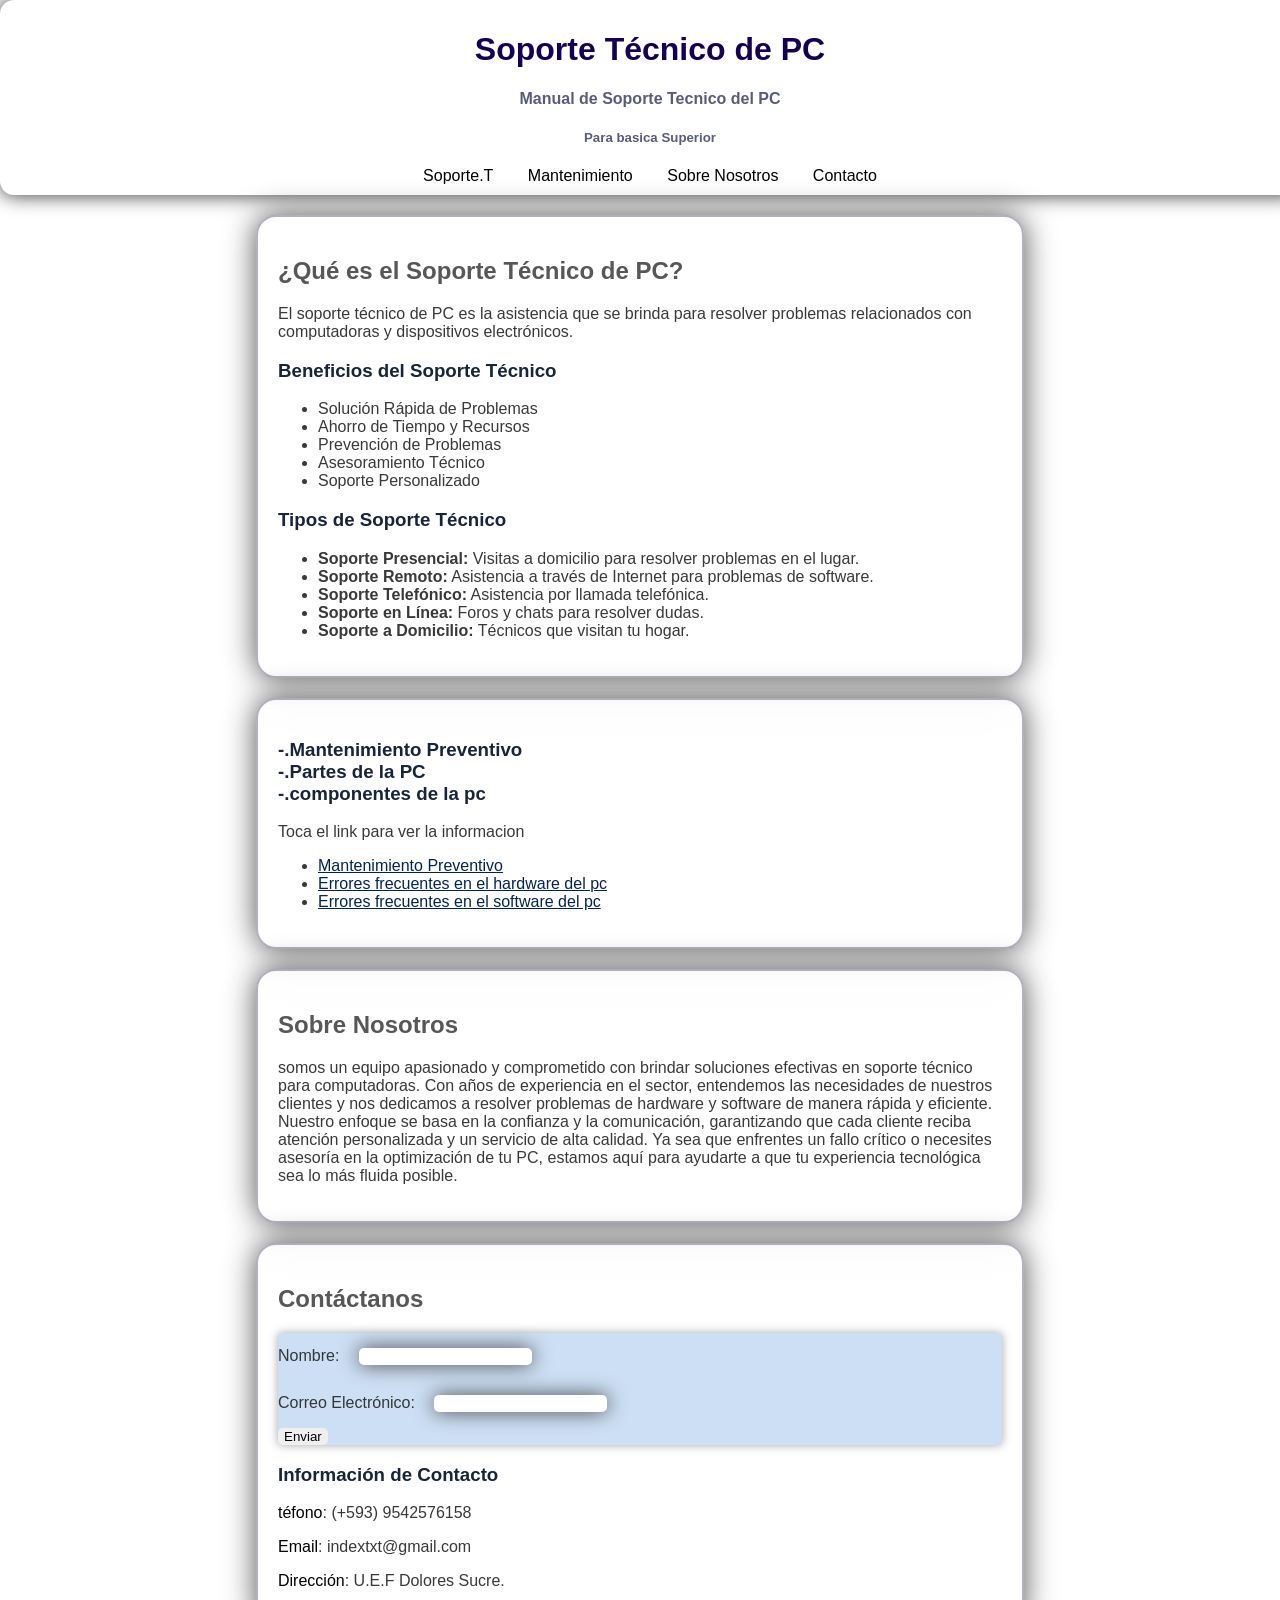
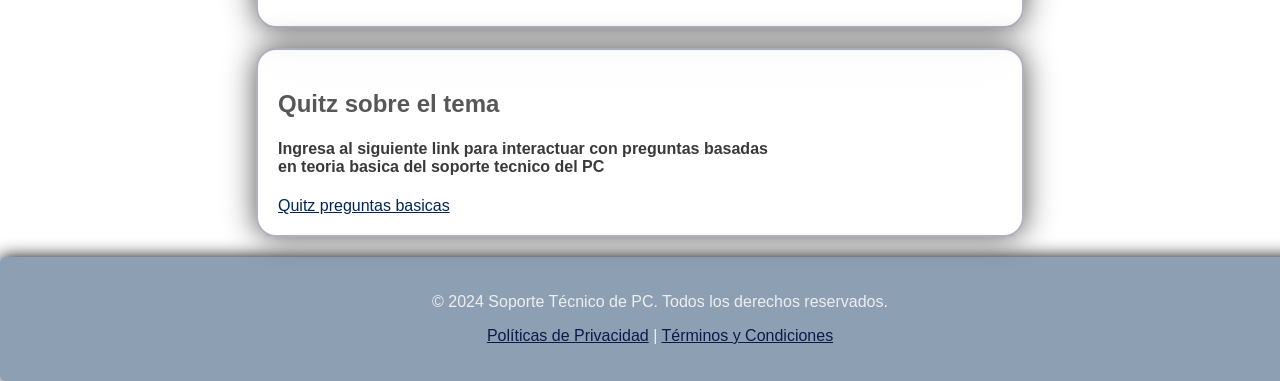
<file: index.html>
<!DOCTYPE html>
<html lang="es">
<head>
    <meta charset="UTF-8">
    <meta name="viewport" content="width=device-width, initial-scale=1.0">
    <title>Soporte Técnico de PC</title>
    <link rel="stylesheet" href="index.css">
</head>
<header>
    <h1>Soporte Técnico de PC</h1>
    <div class="sub-ttl">
        <h4>Manual de Soporte Tecnico del PC</h4>
        <h5>Para basica Superior</h5>
    </div>
    <nav>
        <a href="#servicios">Soporte.T</a>
        <a href="#mantenimiento">Mantenimiento</a>
        <a href="#nosotros">Sobre Nosotros</a>
        <a href="#contacto">Contacto</a>
    </nav>
</header>
<body>

    <section id="SoporteT">
        <h2>¿Qué es el Soporte Técnico de PC?</h2>
        <p>El soporte técnico de PC es la asistencia que se brinda para resolver problemas relacionados con computadoras y dispositivos electrónicos.</p>
        <h3>Beneficios del Soporte Técnico</h3>
        <ul>
            <li>Solución Rápida de Problemas</li>
            <li>Ahorro de Tiempo y Recursos</li>
            <li>Prevención de Problemas</li>
            <li>Asesoramiento Técnico</li>
            <li>Soporte Personalizado</li>
        </ul>
        <h3>Tipos de Soporte Técnico</h3>
        <ul>
            <li><strong>Soporte Presencial:</strong> Visitas a domicilio para resolver problemas en el lugar.</li>
            <li><strong>Soporte Remoto:</strong> Asistencia a través de Internet para problemas de software.</li>
            <li><strong>Soporte Telefónico:</strong> Asistencia por llamada telefónica.</li>
            <li><strong>Soporte en Línea:</strong> Foros y chats para resolver dudas.</li>
            <li><strong>Soporte a Domicilio:</strong> Técnicos que visitan tu hogar.</li>
        </ul>
    </section>

    <section id="mantenimiento">
        <h3>-.Mantenimiento Preventivo <br>
            -.Partes de la PC <br>
            -.componentes de la pc
        </h3>
        <p>Toca el link para ver la informacion</p>
        <ul>
            <li><a href="MANTENIMIENTO PREVENTIVO/index-css-Mpreventivo/M.PREVENTIVOS.html" target="_blank">Mantenimiento Preventivo</a></li>
            <li><a href="ERRORES DE HARWARE/erroresHardware.html" target="_blank">Errores frecuentes en el hardware del pc</a></li>
            <li><a href="ERRORES DE SOFTWARE/errores de soft.html" target="_blank">Errores frecuentes en el software del pc</a></li>
        </ul>
    </section>

    <section id="nosotros">
        <h2>Sobre Nosotros</h2>
        <p> somos un equipo apasionado y comprometido con brindar soluciones efectivas en soporte técnico para computadoras. Con años de experiencia en el sector, entendemos las necesidades de nuestros clientes y nos dedicamos a resolver problemas de hardware y software de manera rápida y eficiente. Nuestro enfoque se basa en la confianza y la comunicación, garantizando que cada cliente reciba atención personalizada y un servicio de alta calidad. Ya sea que enfrentes un fallo crítico o necesites asesoría en la optimización de tu PC, estamos aquí para ayudarte a que tu experiencia tecnológica sea lo más fluida posible.</p>
    </section>

    <section id="contacto">
        <h2>Contáctanos</h2>
        <form class="form-1" action="submit_form.php" method="post">
            <label for="nombre">Nombre:</label>
            <input class="text-1" type="text" id="nombre" name="nombre" required><br>
        
            <label for="email">Correo Electrónico:</label>
            <input class="text-1" type="email" id="email" name="email" required><br>
            
            <button type="submit" id="enviar">Enviar</button>
        </form>
        
        <h3>Información de Contacto</h3>
        <p><span>téfono</span>: (+593) 9542576158</p>
        <p><span>Email</span>: indextxt@gmail.com</p>
        <p><span>Dirección</span>: U.E.F Dolores Sucre.</p>
    </section>
    <section id="contacto">
        <h2>Quitz sobre el tema</h2>
        <h4>Ingresa al siguiente link para interactuar con preguntas basadas <br>
        en teoria basica del soporte tecnico del PC</h4>
        <a href="https://quizizz.com/admin/quiz/67a3b115f1a9e5c75f127284">Quitz preguntas basicas </a>
        
        </form>
    </section>


    <footer>
        <p>&copy; 2024 Soporte Técnico de PC. Todos los derechos reservados.</p>
        <p><a href="#">Políticas de Privacidad</a> | <a href="#">Términos y Condiciones</a></p>
    </footer>

</body>
</html>
</file>
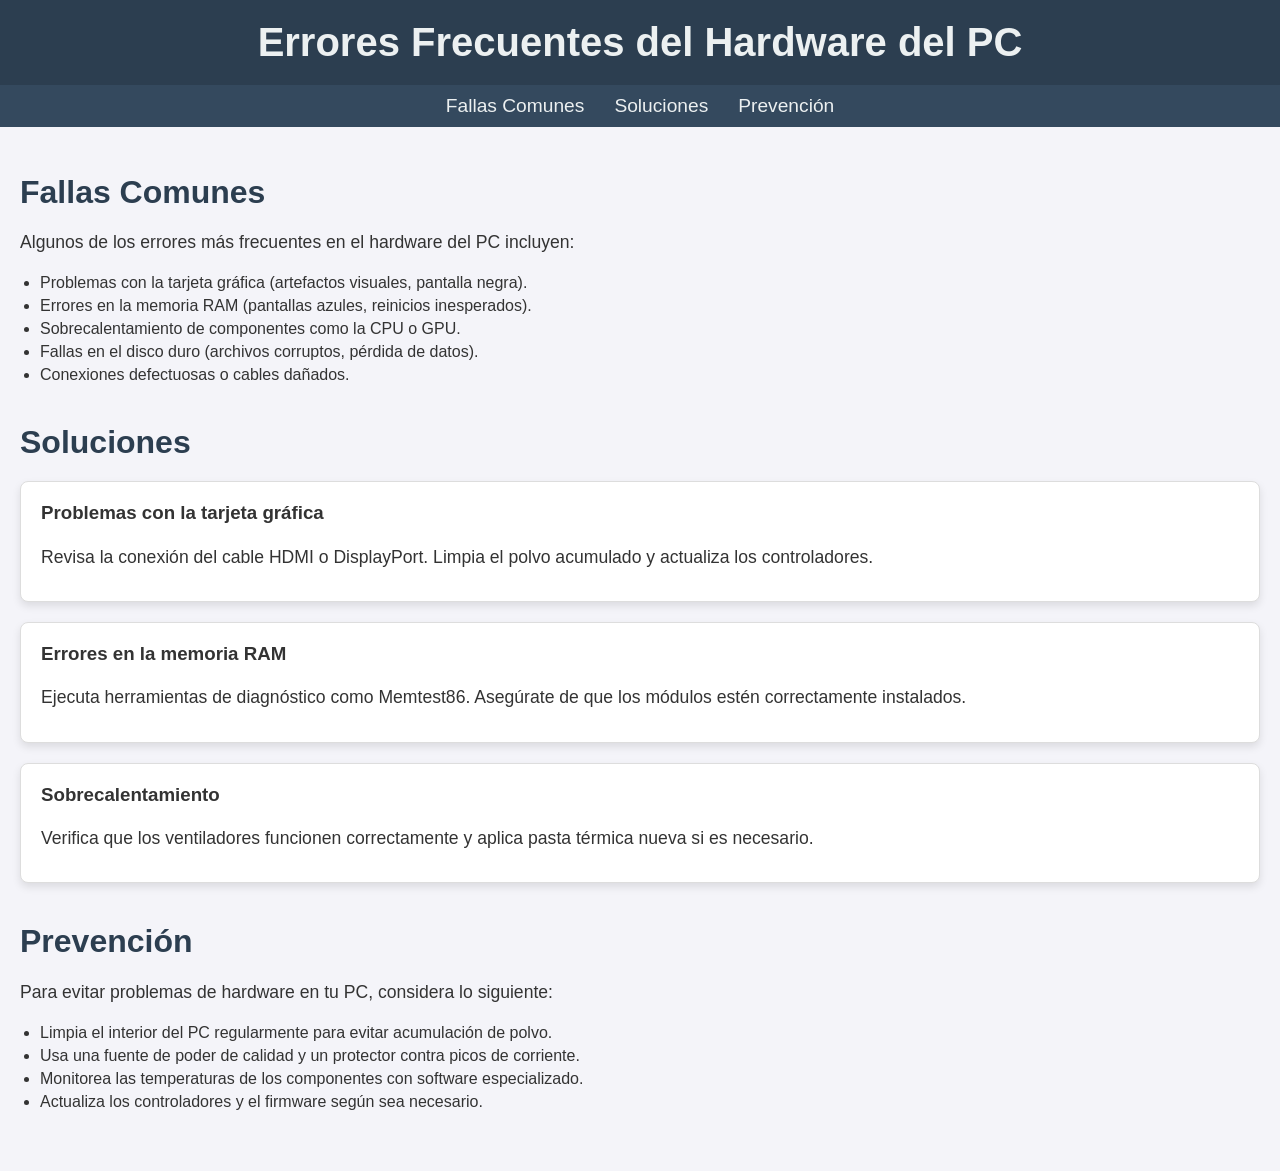
<file: ERRORES DE HARWARE/erroresHardware.html>
<!DOCTYPE html>
<html lang="es">
<head>
    <meta charset="UTF-8">
    <meta name="viewport" content="width=device-width, initial-scale=1.0">
    <meta name="description" content="Página sobre los errores frecuentes del hardware del PC y cómo solucionarlos">
    <title>Errores de Hardware del PC</title>
    <link rel="stylesheet" href="erroresHardware.css">
        
</head>
<body>
    <header>
        <h1>Errores Frecuentes del Hardware del PC</h1>
    </header>
    <nav>
        <ul>
            <li><a href="#fallas-comunes">Fallas Comunes</a></li>
            <li><a href="#soluciones">Soluciones</a></li>
            <li><a href="#prevencion">Prevención</a></li>
        </ul>
    </nav>
    <main>
        <section id="fallas-comunes" class="section">
            <h2>Fallas Comunes</h2>
            <p>Algunos de los errores más frecuentes en el hardware del PC incluyen:</p>
            <ul>
                <li>Problemas con la tarjeta gráfica (artefactos visuales, pantalla negra).</li>
                <li>Errores en la memoria RAM (pantallas azules, reinicios inesperados).</li>
                <li>Sobrecalentamiento de componentes como la CPU o GPU.</li>
                <li>Fallas en el disco duro (archivos corruptos, pérdida de datos).</li>
                <li>Conexiones defectuosas o cables dañados.</li>
            </ul>
        </section>

        <section id="soluciones" class="section">
            <h2>Soluciones</h2>
            <div class="card">
                <h3>Problemas con la tarjeta gráfica</h3>
                <p>Revisa la conexión del cable HDMI o DisplayPort. Limpia el polvo acumulado y actualiza los controladores.</p>
            </div>
            <div class="card">
                <h3>Errores en la memoria RAM</h3>
                <p>Ejecuta herramientas de diagnóstico como Memtest86. Asegúrate de que los módulos estén correctamente instalados.</p>
            </div>
            <div class="card">
                <h3>Sobrecalentamiento</h3>
                <p>Verifica que los ventiladores funcionen correctamente y aplica pasta térmica nueva si es necesario.</p>
            </div>
        </section>

        <section id="prevencion" class="section">
            <h2>Prevención</h2>
            <p>Para evitar problemas de hardware en tu PC, considera lo siguiente:</p>
            <ul>
                <li>Limpia el interior del PC regularmente para evitar acumulación de polvo.</li>
                <li>Usa una fuente de poder de calidad y un protector contra picos de corriente.</li>
                <li>Monitorea las temperaturas de los componentes con software especializado.</li>
                <li>Actualiza los controladores y el firmware según sea necesario.</li>
            </ul>
        </section>
    </main>

</body>
</html>
</file>
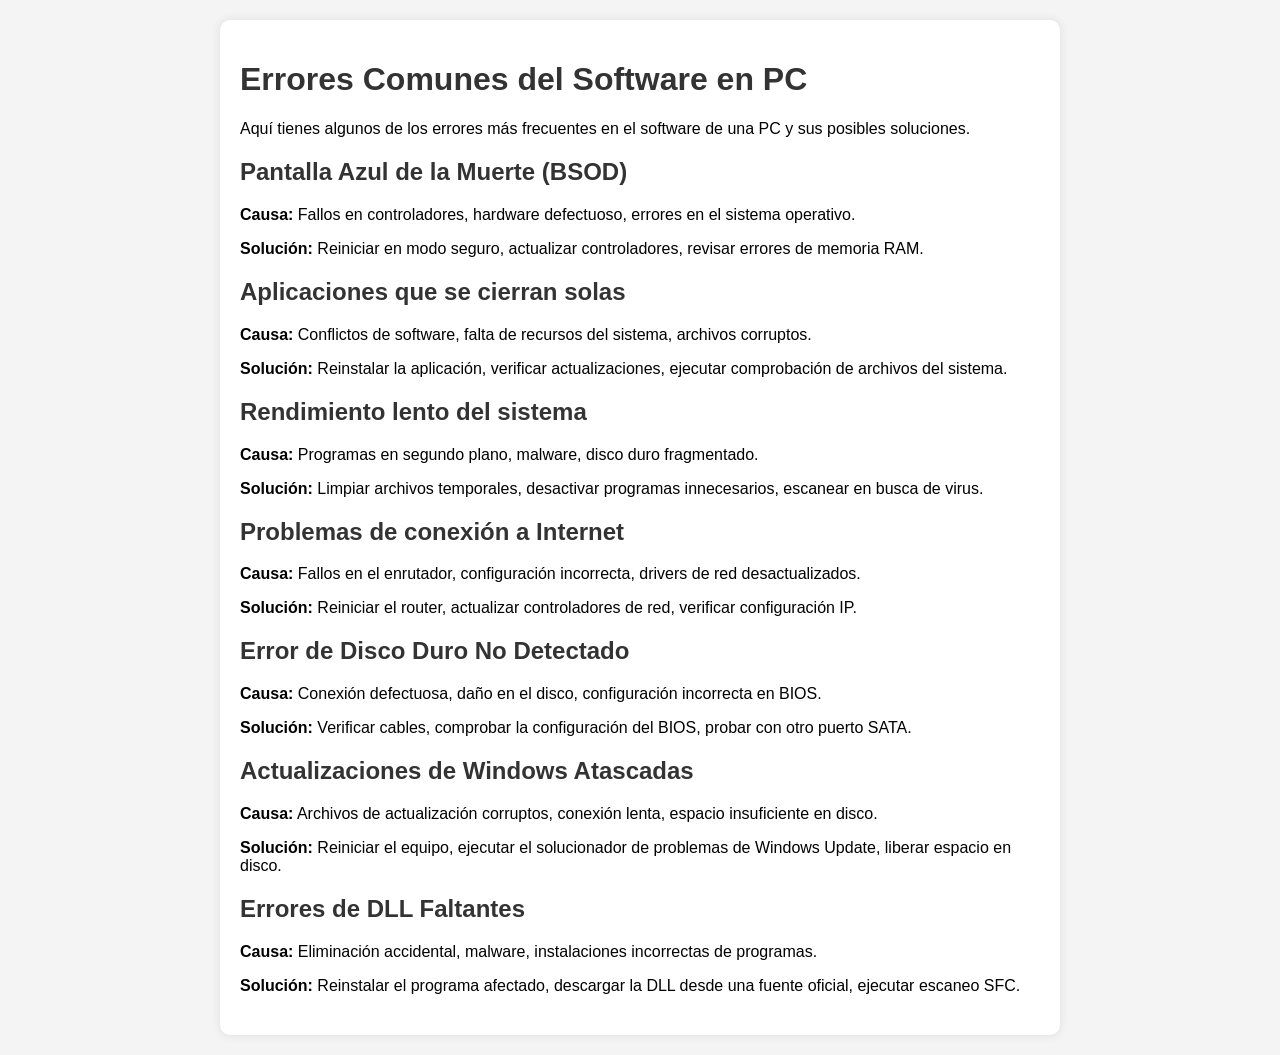
<file: ERRORES DE SOFTWARE/errores de soft.html>
<!DOCTYPE html>
<html lang="es">
<head>
    <meta charset="UTF-8">
    <meta name="viewport" content="width=device-width, initial-scale=1.0">
    <title>Errores Comunes del Software en PC</title>
    <link rel="stylesheet" href="errores de soft.css">
</head>
<body>
    <div class="container">
        <h1>Errores Comunes del Software en PC</h1>
        <p>Aquí tienes algunos de los errores más frecuentes en el software de una PC y sus posibles soluciones.</p>
        
        <div class="error">
            <h2>Pantalla Azul de la Muerte (BSOD)</h2>
            <p><strong>Causa:</strong> Fallos en controladores, hardware defectuoso, errores en el sistema operativo.</p>
            <p><strong>Solución:</strong> Reiniciar en modo seguro, actualizar controladores, revisar errores de memoria RAM.</p>
        </div>
        
        <div class="error">
            <h2>Aplicaciones que se cierran solas</h2>
            <p><strong>Causa:</strong> Conflictos de software, falta de recursos del sistema, archivos corruptos.</p>
            <p><strong>Solución:</strong> Reinstalar la aplicación, verificar actualizaciones, ejecutar comprobación de archivos del sistema.</p>
        </div>
        
        <div class="error">
            <h2>Rendimiento lento del sistema</h2>
            <p><strong>Causa:</strong> Programas en segundo plano, malware, disco duro fragmentado.</p>
            <p><strong>Solución:</strong> Limpiar archivos temporales, desactivar programas innecesarios, escanear en busca de virus.</p>
        </div>
        
        <div class="error">
            <h2>Problemas de conexión a Internet</h2>
            <p><strong>Causa:</strong> Fallos en el enrutador, configuración incorrecta, drivers de red desactualizados.</p>
            <p><strong>Solución:</strong> Reiniciar el router, actualizar controladores de red, verificar configuración IP.</p>
        </div>
        
        <div class="error">
            <h2>Error de Disco Duro No Detectado</h2>
            <p><strong>Causa:</strong> Conexión defectuosa, daño en el disco, configuración incorrecta en BIOS.</p>
            <p><strong>Solución:</strong> Verificar cables, comprobar la configuración del BIOS, probar con otro puerto SATA.</p>
        </div>
        
        <div class="error">
            <h2>Actualizaciones de Windows Atascadas</h2>
            <p><strong>Causa:</strong> Archivos de actualización corruptos, conexión lenta, espacio insuficiente en disco.</p>
            <p><strong>Solución:</strong> Reiniciar el equipo, ejecutar el solucionador de problemas de Windows Update, liberar espacio en disco.</p>
        </div>
        
        <div class="error">
            <h2>Errores de DLL Faltantes</h2>
            <p><strong>Causa:</strong> Eliminación accidental, malware, instalaciones incorrectas de programas.</p>
            <p><strong>Solución:</strong> Reinstalar el programa afectado, descargar la DLL desde una fuente oficial, ejecutar escaneo SFC.</p>
        </div>
    </div>
</body>
</html>
</file>
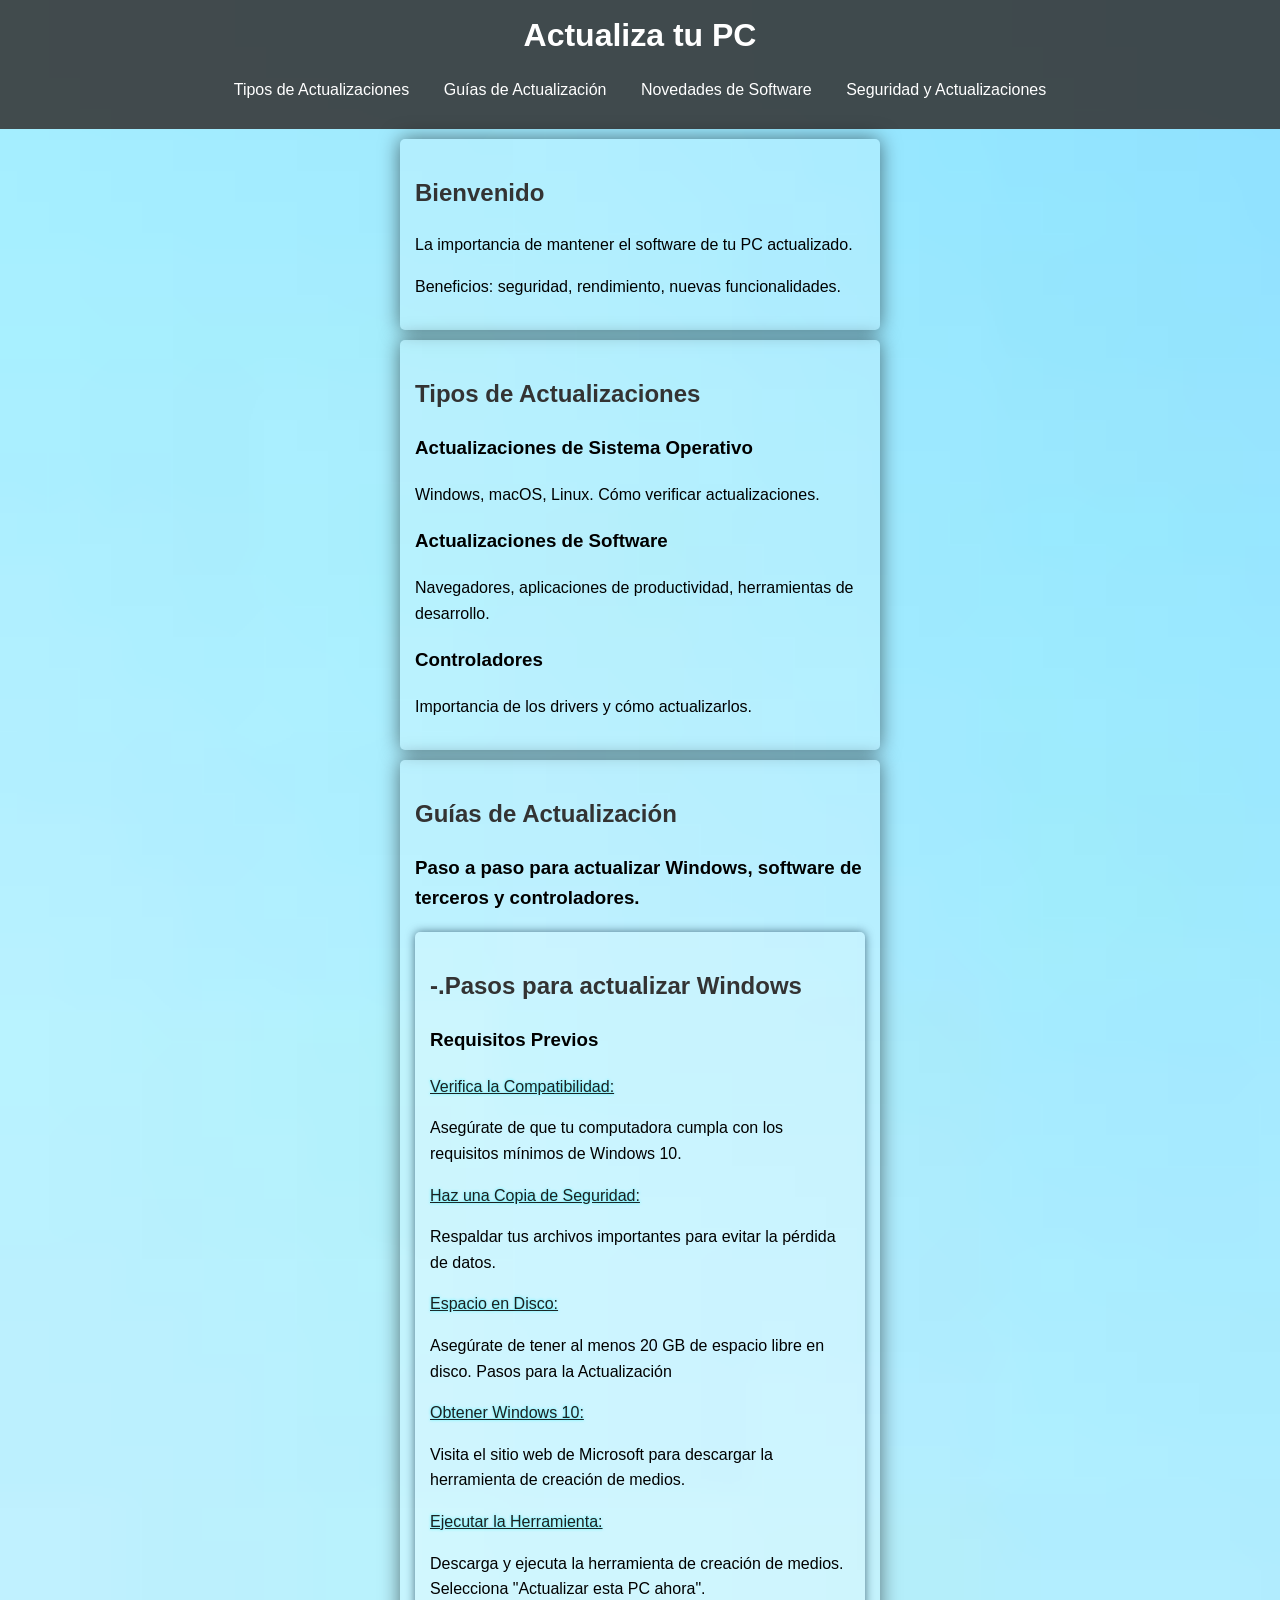
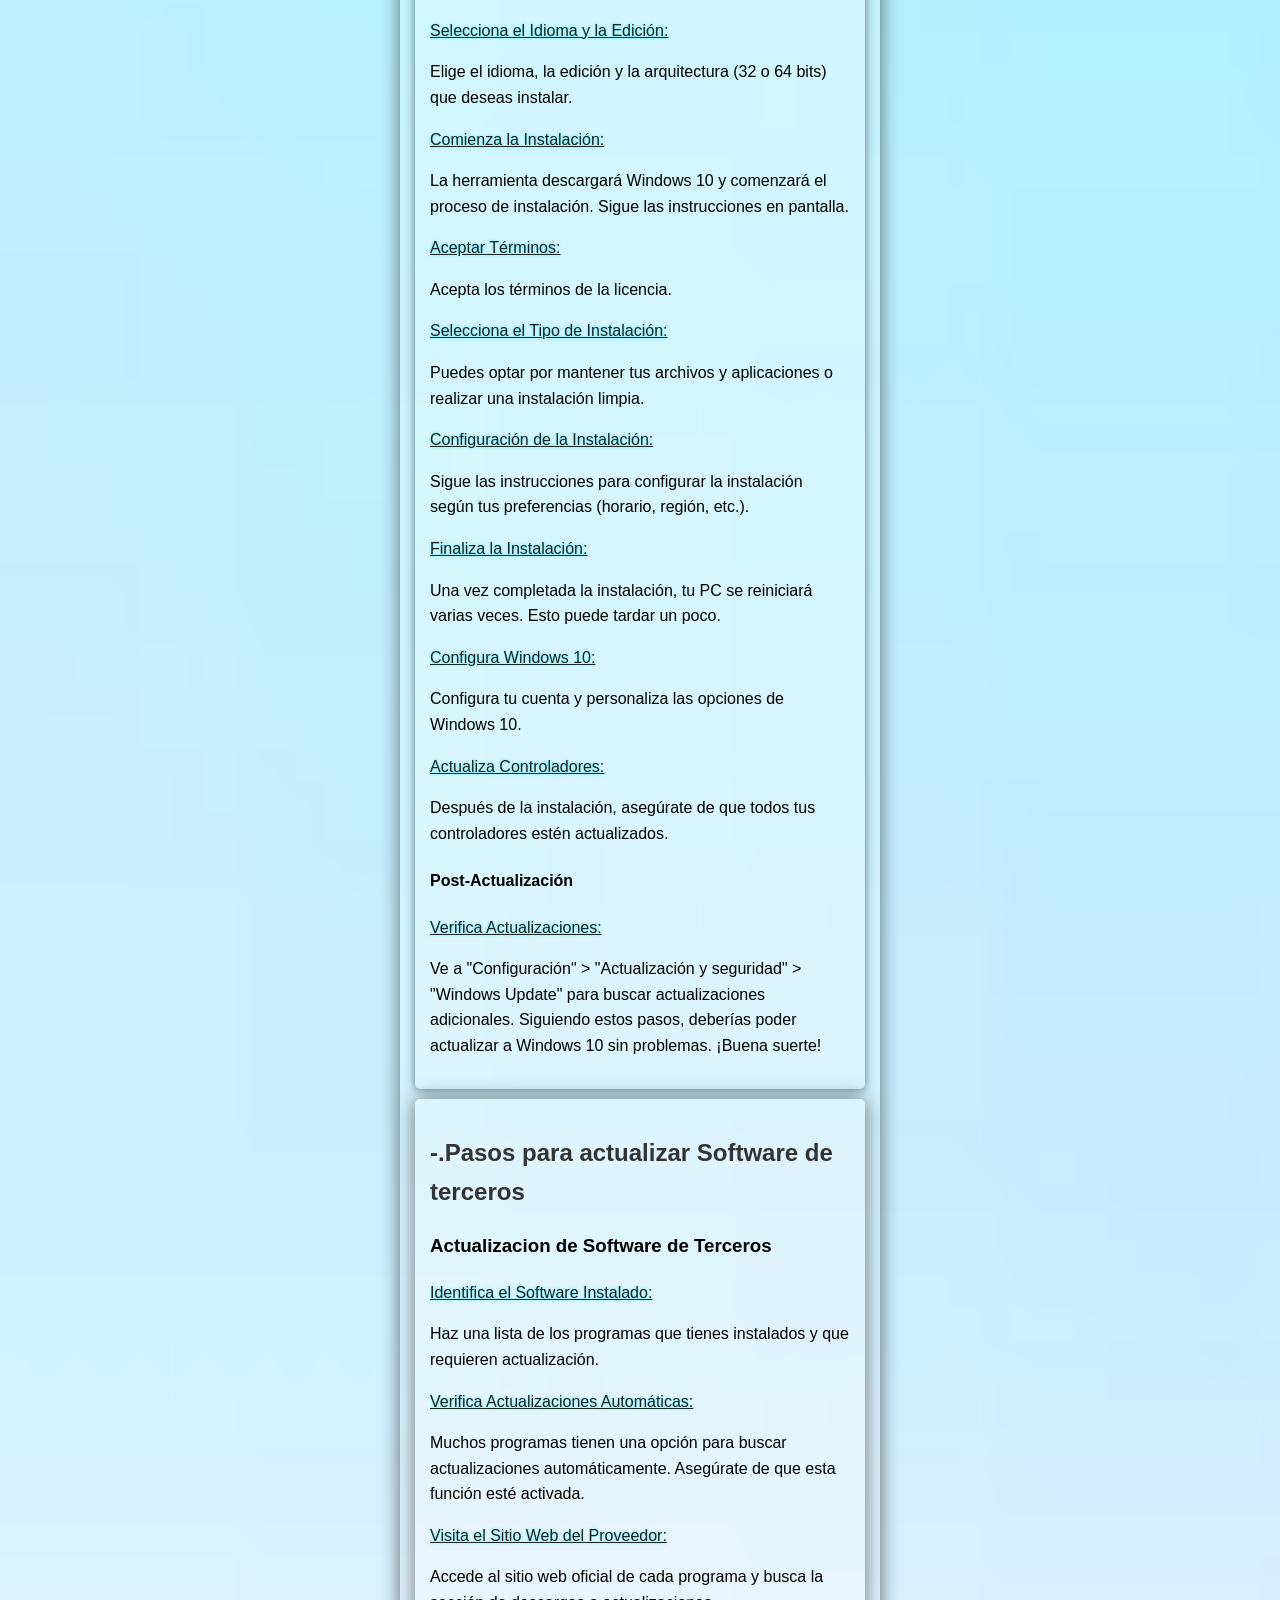
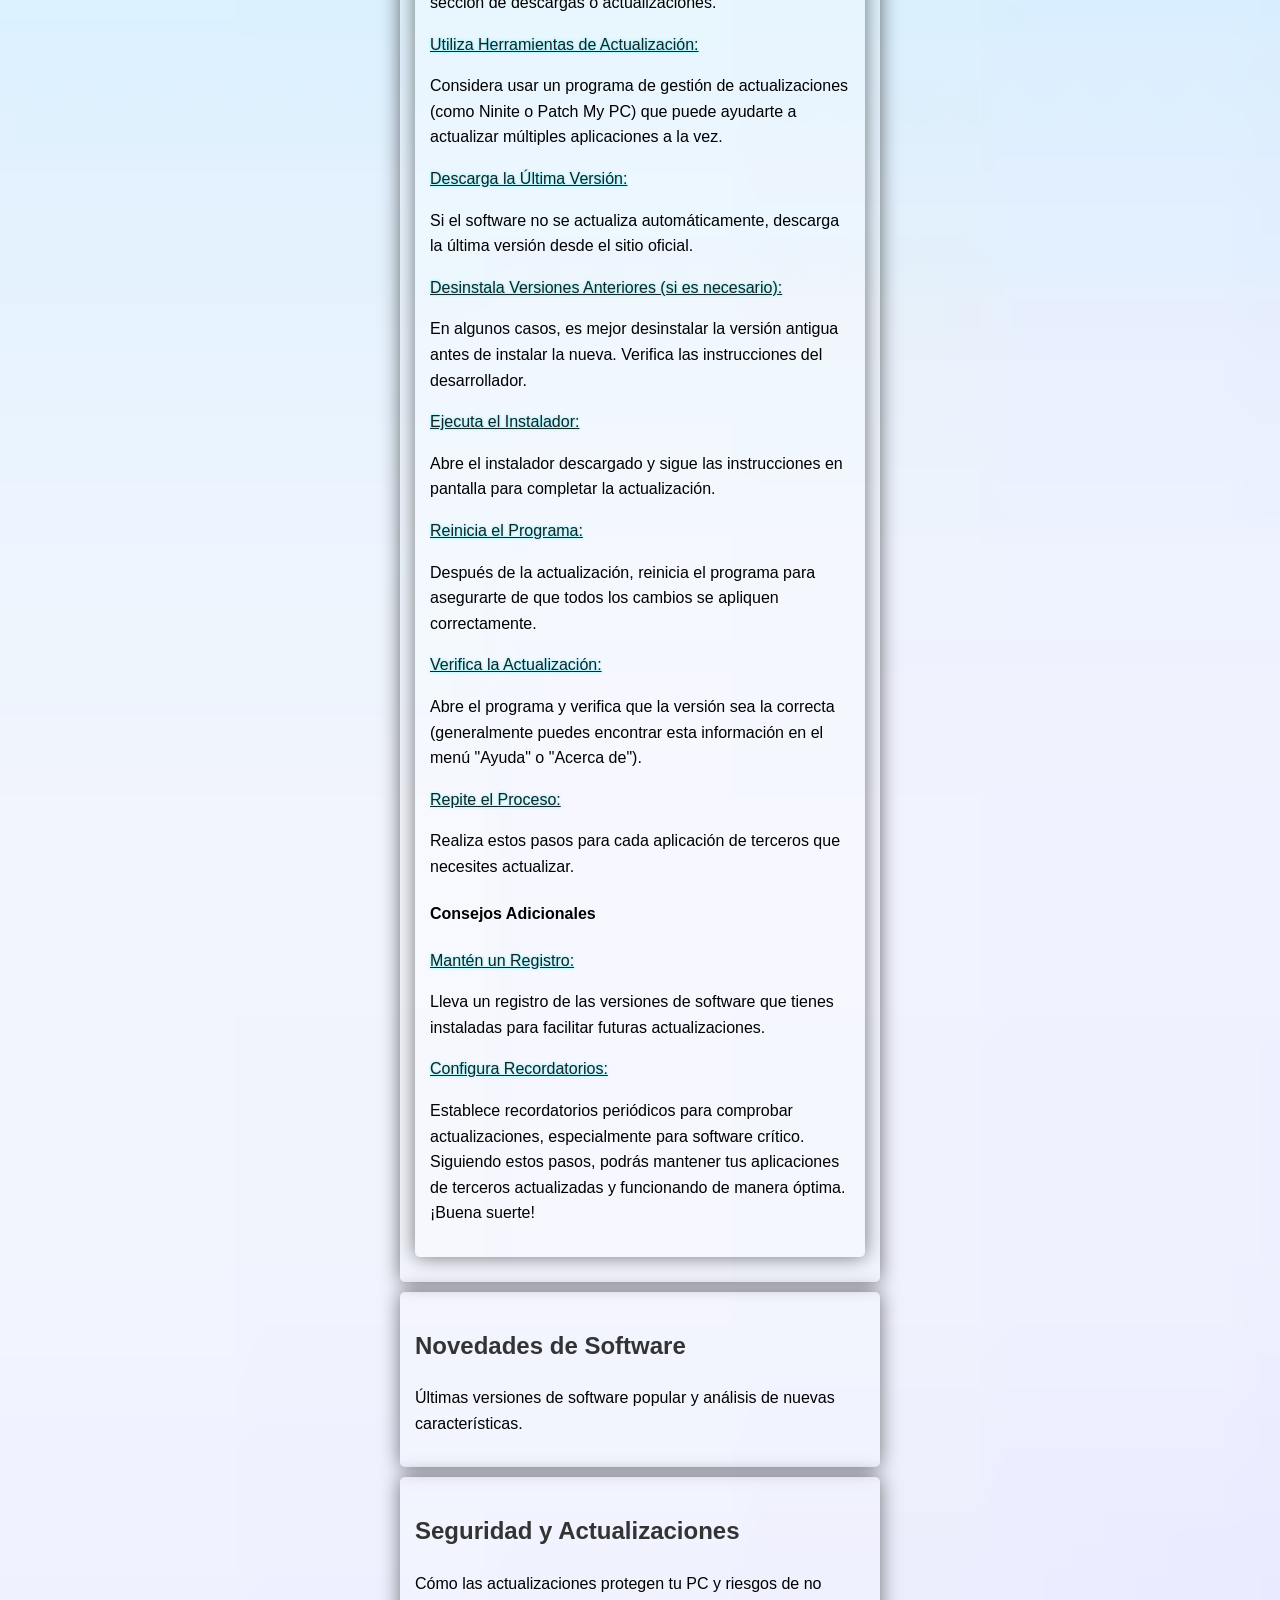
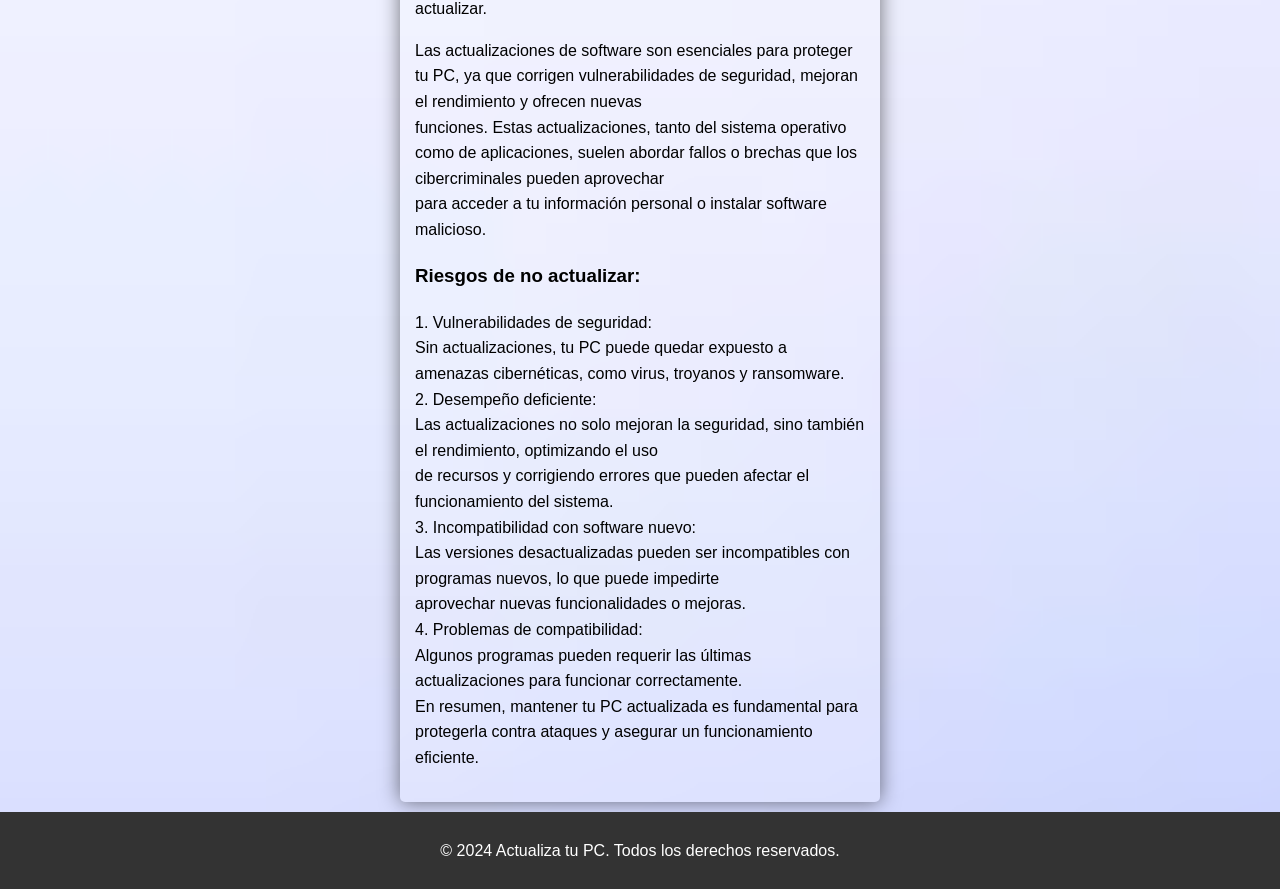
<file: MANTENIMIENTO PREVENTIVO/index-css-Mpreventivo/Act.Software.html>
<!DOCTYPE html>
<html lang="es">
<head>
    <meta charset="UTF-8">
    <meta name="viewport" content="width=device-width, initial-scale=1.0">
    <title>Actualiza tu PC</title>
    <link rel="stylesheet" href="Act.Software.css">
</head>
<body>
    <header>
        <h1>Actualiza tu PC</h1>
        <nav>
            <ul>
                <li><a href="#tipos">Tipos de Actualizaciones</a></li>
                <li><a href="#guias">Guías de Actualización</a></li>
                <li><a href="#novedades">Novedades de Software</a></li>
                <li><a href="#seguridad">Seguridad y Actualizaciones</a></li>
            </ul>
        </nav>
    </header>
        
    <main>
        <section id="inicio">
            <h2>Bienvenido</h2>
            <p>La importancia de mantener el software de tu PC actualizado.</p>
            <p>Beneficios: seguridad, rendimiento, nuevas funcionalidades.</p>
        </section>

        <section id="tipos">
            <h2>Tipos de Actualizaciones</h2>
            <h3>Actualizaciones de Sistema Operativo</h3>
            <p>Windows, macOS, Linux. Cómo verificar actualizaciones.</p>
            <h3>Actualizaciones de Software</h3>
            <p>Navegadores, aplicaciones de productividad, herramientas de desarrollo.</p>
            <h3>Controladores</h3>
            <p>Importancia de los drivers y cómo actualizarlos.</p>
        </section>

        <section id="guias">
            <h2>Guías de Actualización</h2>
            <h3>Paso a paso para actualizar Windows, software de terceros y controladores.</h3>
            <section class="act-win">
                <h2>-.Pasos para actualizar Windows</h2>
                <h3>Requisitos Previos</h3>
                <u>Verifica la Compatibilidad:</u>
                <p>Asegúrate de que tu computadora cumpla con los requisitos mínimos de Windows 10.</p>
                
                <u>Haz una Copia de Seguridad:</u>
                <p>Respaldar tus archivos importantes para evitar la pérdida de datos.</p>
                
                <u>Espacio en Disco:</u>
                <p>Asegúrate de tener al menos 20 GB de espacio libre en disco.
                Pasos para la Actualización</p>
                
                <u>Obtener Windows 10:</u>
                <p>Visita el sitio web de Microsoft para descargar la herramienta de creación de medios.</p>
                
                <u>Ejecutar la Herramienta:</u>
                <p>Descarga y ejecuta la herramienta de creación de medios. Selecciona "Actualizar esta PC ahora".</p>
                
                <u>Selecciona el Idioma y la Edición:</u>
                <p>Elige el idioma, la edición y la arquitectura (32 o 64 bits) que deseas instalar.</p>
                
                <u>Comienza la Instalación:</u>
                <p>La herramienta descargará Windows 10 y comenzará el proceso de instalación. Sigue las instrucciones en pantalla.</p>
                
                <u>Aceptar Términos:</u>
                <p> Acepta los términos de la licencia.</p>
                
                <u>Selecciona el Tipo de Instalación:</u>
                <p>Puedes optar por mantener tus archivos y aplicaciones o realizar una instalación limpia.</p>
                
                <u>Configuración de la Instalación:</u>
                <p>Sigue las instrucciones para configurar la instalación según tus preferencias (horario, región, etc.).</p>
                
                <u>Finaliza la Instalación:</u>
                <p>Una vez completada la instalación, tu PC se reiniciará varias veces. Esto puede tardar un poco.</p>
                
                <u>Configura Windows 10:</u>
                <p>Configura tu cuenta y personaliza las opciones de Windows 10.</p>
                
                <u>Actualiza Controladores:</u>
                <p>Después de la instalación, asegúrate de que todos tus controladores estén actualizados.</p>
                
                <h4>Post-Actualización</h4>
                <u>Verifica Actualizaciones:</u>
                <p>Ve a "Configuración" > "Actualización y seguridad" > "Windows Update" para buscar actualizaciones adicionales.
                Siguiendo estos pasos, deberías poder actualizar a Windows 10 sin problemas. ¡Buena suerte!</p>
            </section>
            <section>    
                <h2>-.Pasos para actualizar Software de terceros</h2>
                                <h3>Actualizacion de Software de Terceros</h3>
                <u>Identifica el Software Instalado:</u>
                <p>Haz una lista de los programas que tienes instalados y que requieren actualización.</p>
                
                <u>Verifica Actualizaciones Automáticas:</u>
                <p>Muchos programas tienen una opción para buscar actualizaciones automáticamente. Asegúrate de que esta función esté activada.</p>
                
                <u> Visita el Sitio Web del Proveedor:</u>
                <p>Accede al sitio web oficial de cada programa y busca la sección de descargas o actualizaciones.</p>
                
                <u> Utiliza Herramientas de Actualización:</u>
                <p>Considera usar un programa de gestión de actualizaciones (como Ninite o Patch My PC) que puede ayudarte a actualizar múltiples aplicaciones a la vez.</p>
                
                <u>Descarga la Última Versión:</u>
                <p>Si el software no se actualiza automáticamente, descarga la última versión desde el sitio oficial.</p>
                
                <u>Desinstala Versiones Anteriores (si es necesario):</u>
                <p>En algunos casos, es mejor desinstalar la versión antigua antes de instalar la nueva. Verifica las instrucciones del desarrollador.</p>
                
                <u>Ejecuta el Instalador:</u>
                <p>Abre el instalador descargado y sigue las instrucciones en pantalla para completar la actualización.</p>
                
                <u>Reinicia el Programa:</u>
                <p>Después de la actualización, reinicia el programa para asegurarte de que todos los cambios se apliquen correctamente.</p>
                
                <u>Verifica la Actualización:</u>
                <p>Abre el programa y verifica que la versión sea la correcta (generalmente puedes encontrar esta información en el menú "Ayuda" o "Acerca de").</p>
                
                <u>Repite el Proceso:</u>
                <p>Realiza estos pasos para cada aplicación de terceros que necesites actualizar.</p>
                
                <h4>Consejos Adicionales</h4>
                
                <u>Mantén un Registro: </u>
                <p>Lleva un registro de las versiones de software que tienes instaladas para facilitar futuras actualizaciones.</p>
                <u>Configura Recordatorios: </u>
                <p>Establece recordatorios periódicos para comprobar actualizaciones, especialmente para software crítico.
                Siguiendo estos pasos, podrás mantener tus aplicaciones de terceros actualizadas y funcionando de manera óptima. ¡Buena suerte!</p>
            </section>
        </section>

        <section id="novedades">
            <h2>Novedades de Software</h2>
            <p>Últimas versiones de software popular y análisis de nuevas características.</p>
        </section>

        <section id="seguridad">
            <h2>Seguridad y Actualizaciones</h2>
            <p>Cómo las actualizaciones protegen tu PC y riesgos de no actualizar.</p>
            <p>Las actualizaciones de software son esenciales para proteger tu PC, ya que corrigen vulnerabilidades de seguridad, mejoran el rendimiento y ofrecen nuevas <br> funciones. Estas actualizaciones, tanto del sistema operativo como de aplicaciones, suelen abordar fallos o brechas que los cibercriminales pueden aprovechar <br>
            para acceder a tu información personal o instalar software malicioso. <br>

                <h3>Riesgos de no actualizar:</h3>
                
                1. Vulnerabilidades de seguridad: <br> Sin actualizaciones, tu PC puede quedar expuesto a amenazas cibernéticas, como virus, troyanos y ransomware. <br>
                2. Desempeño deficiente: <br> Las actualizaciones no solo mejoran la seguridad, sino también el rendimiento, optimizando el uso <br>
                de recursos y corrigiendo errores que pueden afectar el funcionamiento del sistema. <br>
                3. Incompatibilidad con software nuevo: <br> Las versiones desactualizadas pueden ser incompatibles con programas nuevos, lo que puede impedirte <br>
                aprovechar nuevas funcionalidades o mejoras. <br>
                4. Problemas de compatibilidad: <br>Algunos programas pueden requerir las últimas actualizaciones para funcionar correctamente. <br>
                
                En resumen, mantener tu PC actualizada es fundamental para protegerla contra ataques y asegurar un funcionamiento eficiente.</p>
        </section>
    </main>

    <footer>
        <p>&copy; 2024 Actualiza tu PC. Todos los derechos reservados.</p>
    </footer>
</body>
</html>
</file>
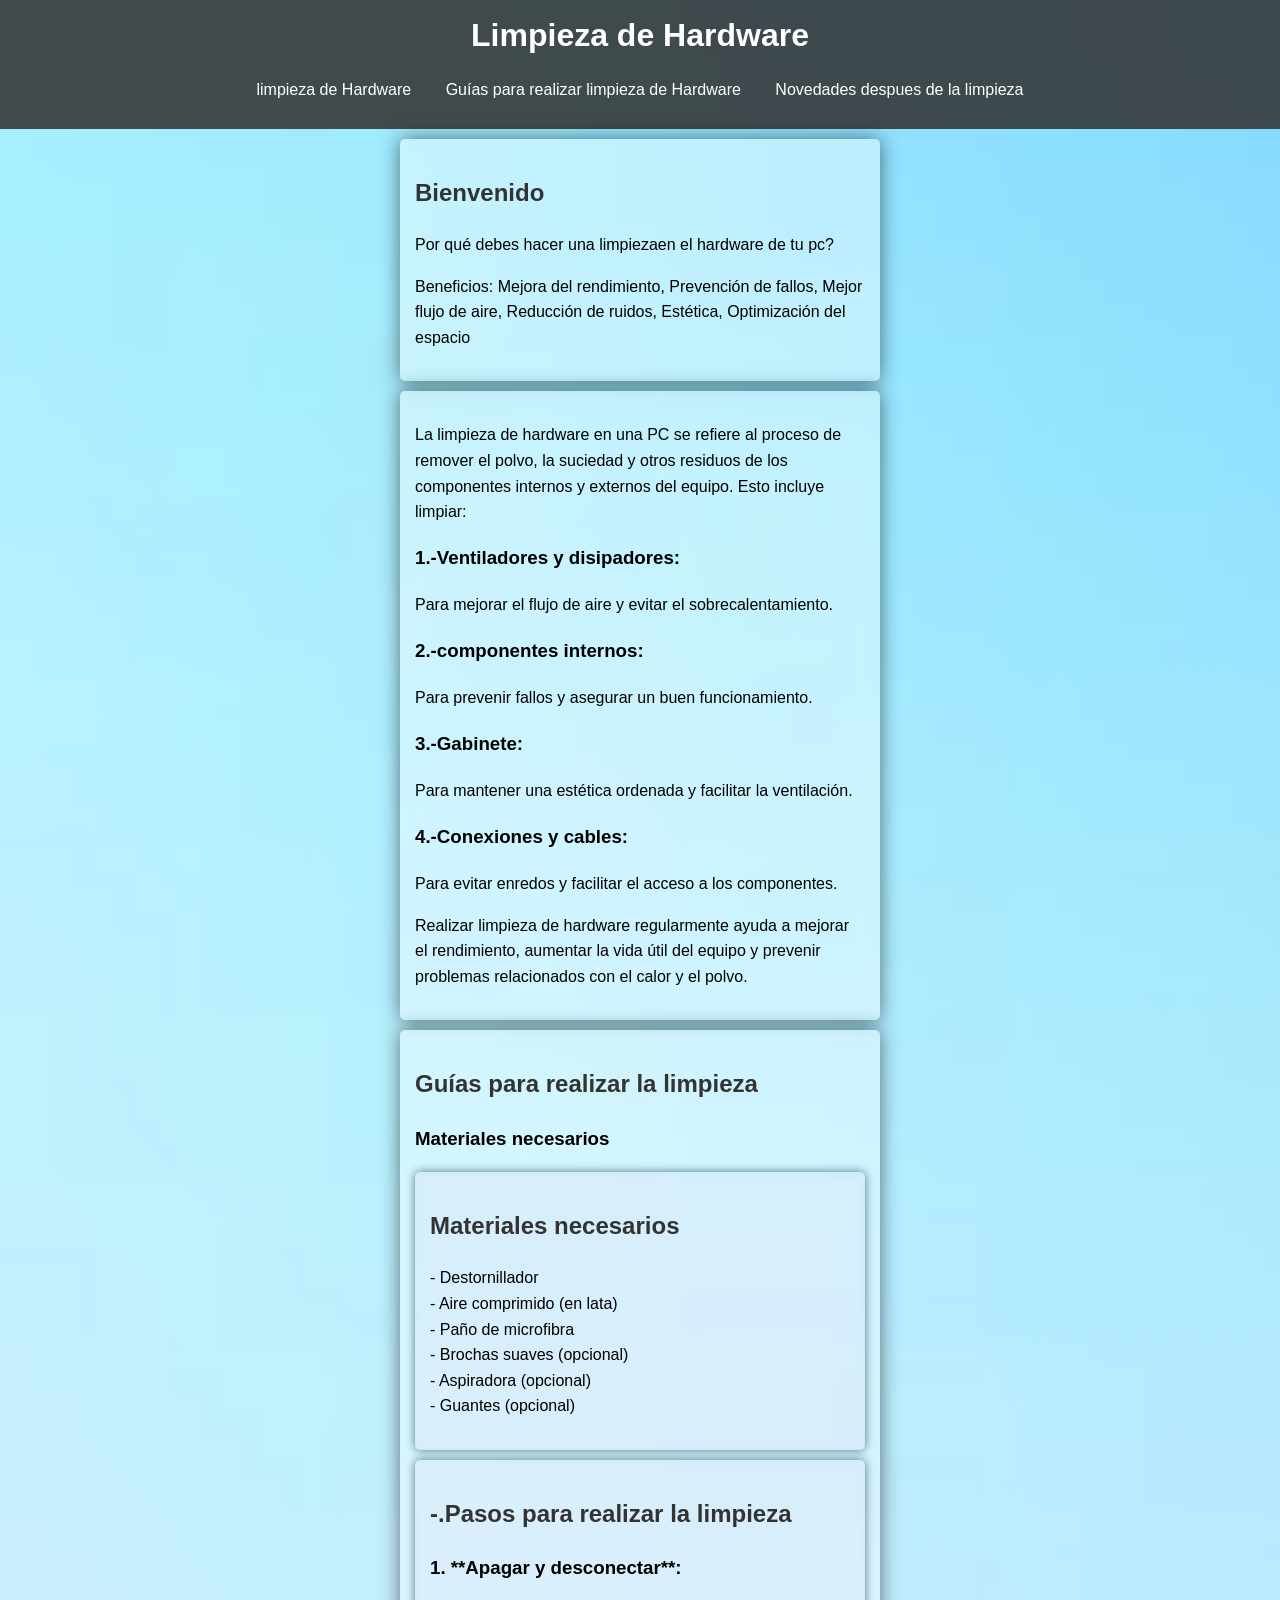
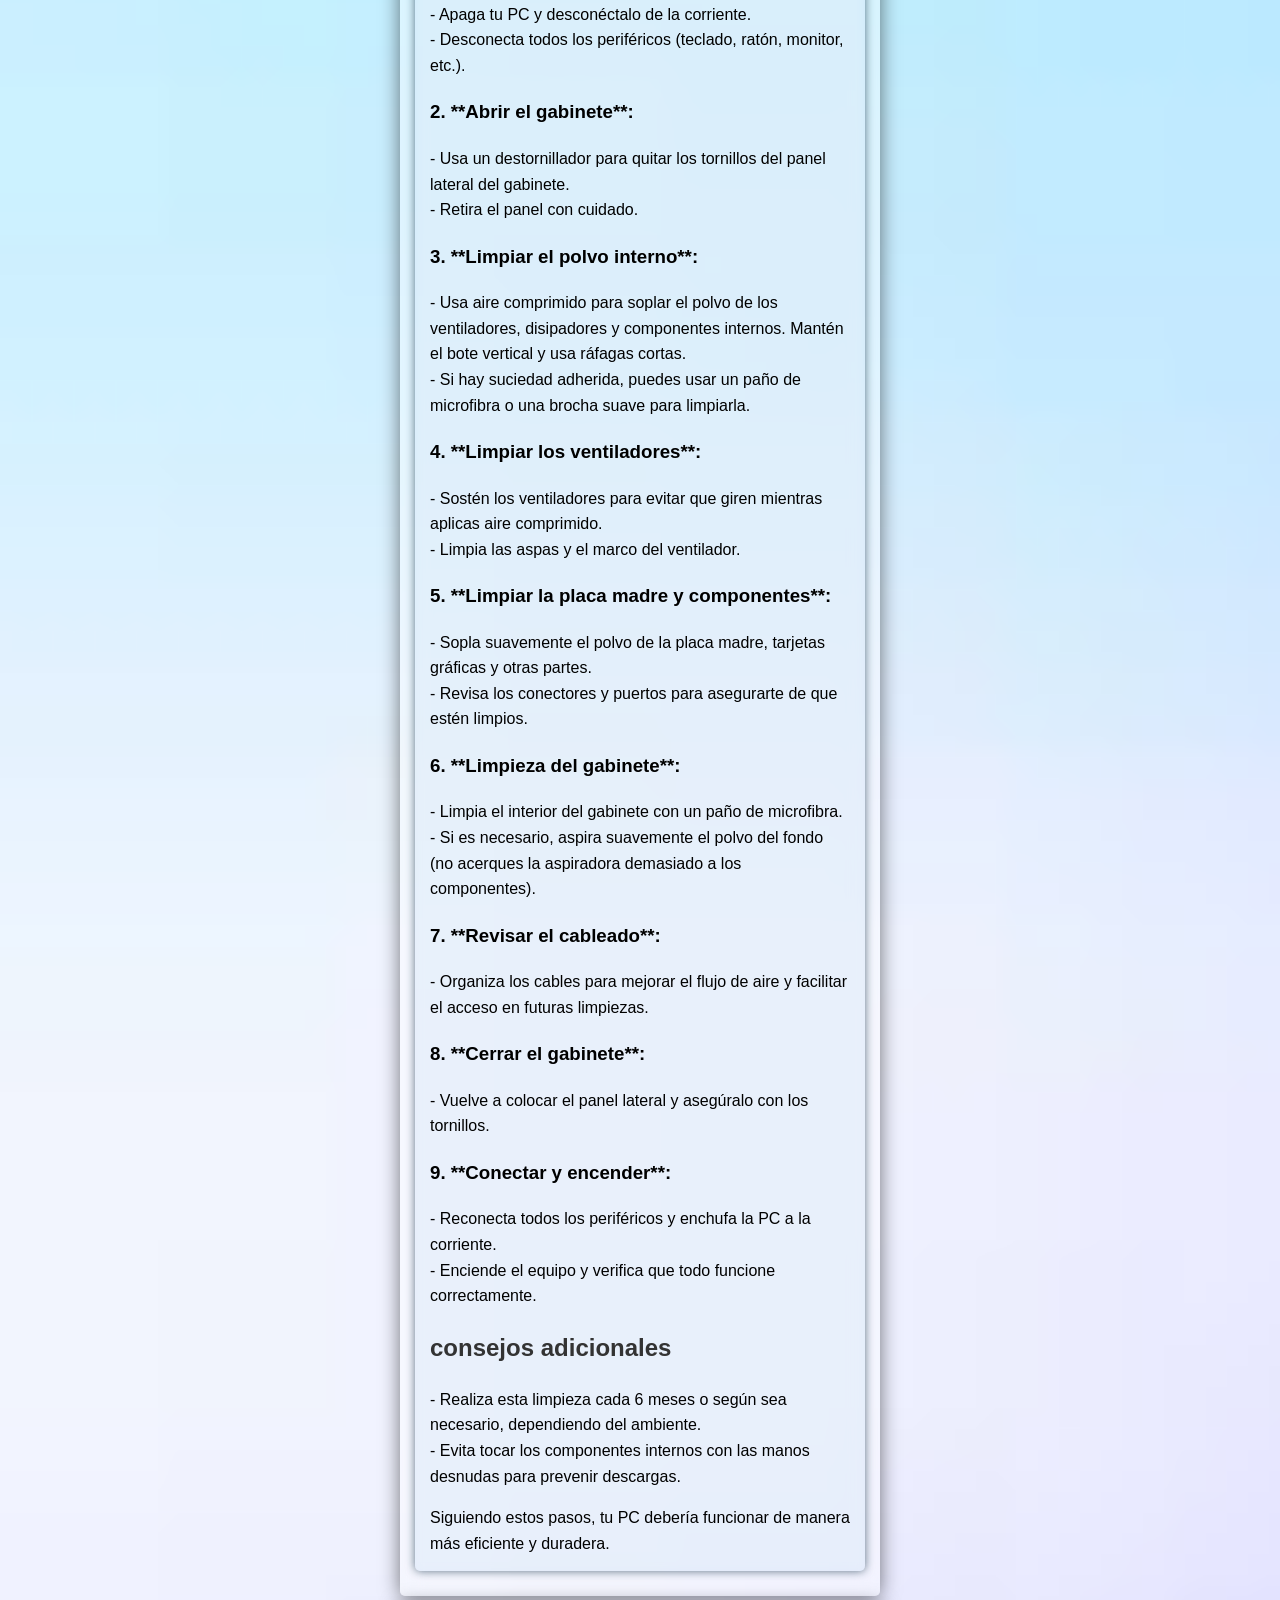
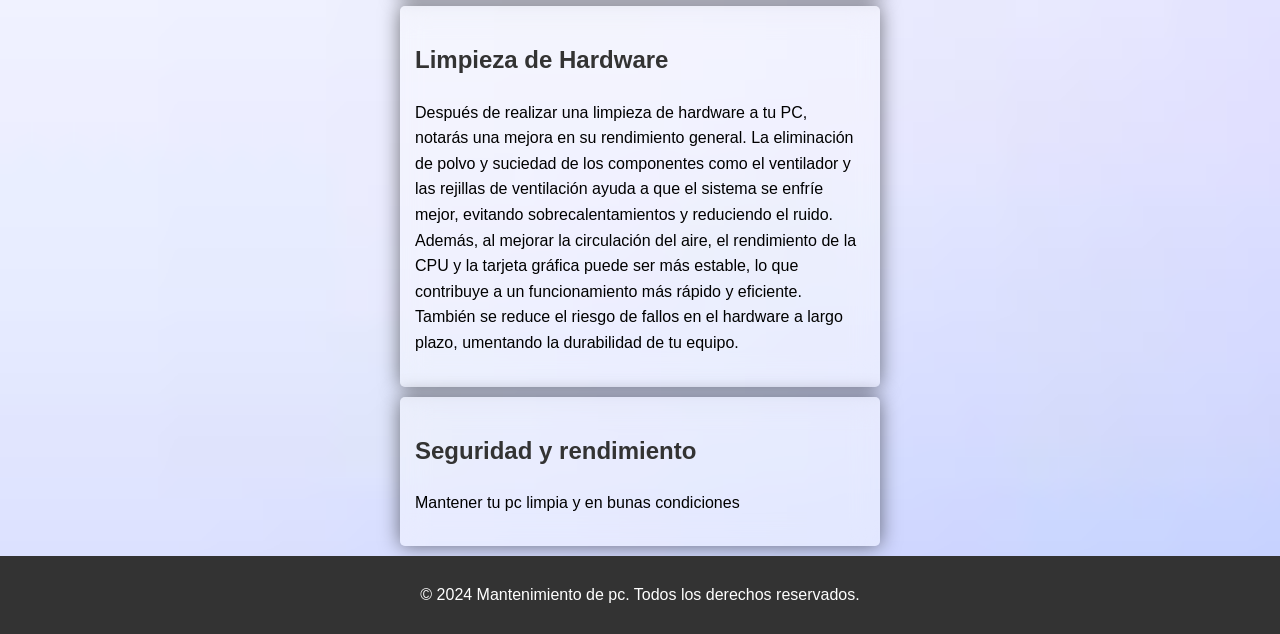
<file: MANTENIMIENTO PREVENTIVO/index-css-Mpreventivo/lmpz.hardware.html>
<!DOCTYPE html>
<html lang="es">
<head>
    <meta charset="UTF-8">
    <meta name="viewport" content="width=device-width, initial-scale=1.0">
    <title>Limpieza de Hardware</title>
    <link rel="stylesheet" href="lmpz.hardware.css">
</head>
<body>
    <header>
        <h1>Limpieza de Hardware</h1>
        <nav>
            <ul>
                <li><a href="#tipos">limpieza de Hardware</a></li>
                <li><a href="#guias">Guías para realizar limpieza de Hardware</a></li>
                <li><a href="#novedades">Novedades despues de la limpieza</a></li>
            </ul>
        </nav>
    </header>
        
    <main>
        <section id="inicio">
            <h2>Bienvenido</h2>
            <p>Por qué debes hacer una limpiezaen el hardware de tu pc?</p>
            <p>Beneficios: Mejora del rendimiento, Prevención de fallos, Mejor flujo de aire, Reducción de ruidos, Estética, Optimización del espacio</p>
        </section>

        <section id="tipos">
            <p>
                La limpieza de hardware en una PC se refiere al proceso de remover el polvo, la suciedad y otros residuos de los componentes internos y externos del equipo. Esto incluye limpiar:
                <p>
                    <h3>1.-Ventiladores y disipadores:</h3> Para mejorar el flujo de aire y evitar el sobrecalentamiento. <br>
                    <h3>2.-componentes internos:</h3> Para prevenir fallos y asegurar un buen funcionamiento. <br>
                    <h3>3.-Gabinete:</h3> Para mantener una estética ordenada y facilitar la ventilación. <br> 
                    <h3>4.-Conexiones y cables:</h3> Para evitar enredos y facilitar el acceso a los componentes. <br>
                </p>

Realizar limpieza de hardware regularmente ayuda a mejorar el rendimiento, aumentar la vida útil del equipo y prevenir problemas relacionados con el calor y el polvo.
            </p>
        </section>

        <section id="guias">
            <h2>Guías para realizar la limpieza</h2>
            <h3>Materiales necesarios</h3>
            <section class="act-win">
                <h2>Materiales necesarios</h2>
                <p>
                    - Destornillador <br>
                    - Aire comprimido (en lata) <br>
                    - Paño de microfibra <br>
                    - Brochas suaves (opcional) <br>
                    - Aspiradora (opcional) <br>
                    - Guantes (opcional) <br>
                </p>
            </section>
            <section class="act-win">    
                <h2>-.Pasos para realizar la limpieza</h2>
                
                <h3>1. **Apagar y desconectar**:</h3>
                    - Apaga tu PC y desconéctalo de la corriente. <br>
                    - Desconecta todos los periféricos (teclado, ratón, monitor, etc.). <br>
                
                <h3>2. **Abrir el gabinete**:</h3>
                    - Usa un destornillador para quitar los tornillos del panel lateral del gabinete. <br>
                    - Retira el panel con cuidado. <br>
                
                <h3>3. **Limpiar el polvo interno**:</h3>
                    - Usa aire comprimido para soplar el polvo de los ventiladores, disipadores y componentes internos. Mantén el bote vertical y usa ráfagas cortas. <br>
                    - Si hay suciedad adherida, puedes usar un paño de microfibra o una brocha suave para limpiarla. <br>
                
                <h3>4. **Limpiar los ventiladores**:</h3>
                    - Sostén los ventiladores para evitar que giren mientras aplicas aire comprimido. <br>
                    - Limpia las aspas y el marco del ventilador. <br> 
                
                <h3>5. **Limpiar la placa madre y componentes**:</h3>
                    - Sopla suavemente el polvo de la placa madre, tarjetas gráficas y otras partes. <br>
                    - Revisa los conectores y puertos para asegurarte de que estén limpios. <br>
                
                <h3>6. **Limpieza del gabinete**:</h3>
                    - Limpia el interior del gabinete con un paño de microfibra. <br>
                    - Si es necesario, aspira suavemente el polvo del fondo (no acerques la aspiradora demasiado a los componentes). <br>
                
                <h3>7. **Revisar el cableado**:</h3>
                    - Organiza los cables para mejorar el flujo de aire y facilitar el acceso en futuras limpiezas. <br>
                
                <h3>8. **Cerrar el gabinete**:</h3>
                    - Vuelve a colocar el panel lateral y asegúralo con los tornillos. <br>
                
                <h3>9. **Conectar y encender**:</h3>
                    - Reconecta todos los periféricos y enchufa la PC a la corriente. <br>
                    - Enciende el equipo y verifica que todo funcione correctamente. <br>
                
                <h2>consejos adicionales</h2>
                <p>
                - Realiza esta limpieza cada 6 meses o según sea necesario, dependiendo del ambiente. <br>
                - Evita tocar los componentes internos con las manos desnudas para prevenir descargas. <br>
                </p>
                Siguiendo estos pasos, tu PC debería funcionar de manera más eficiente y duradera.
            </section>
        </section>

        <section id="novedades">
            <h2>Limpieza de Hardware</h2>
            <p>Después de realizar una limpieza de hardware a tu PC, notarás una mejora en su rendimiento general.  
            La eliminación de polvo y suciedad de los componentes como el ventilador y las rejillas de ventilación 
            ayuda a que el sistema se enfríe mejor, evitando sobrecalentamientos y reduciendo el ruido. Además, al mejorar 
            la circulación del aire, el rendimiento de la CPU y la tarjeta gráfica puede ser más estable, lo que contribuye 
            a un funcionamiento más rápido y eficiente. También se reduce el riesgo de fallos en el hardware a largo plazo, 
            umentando la durabilidad de tu equipo.</p>
        </section>

        <section id="seguridad">
            <h2>Seguridad y rendimiento</h2>
            <p>Mantener tu pc limpia y en bunas condiciones</p>
        </section>
    </main>

    <footer>
        <p>&copy; 2024 Mantenimiento de pc. Todos los derechos reservados.</p>
    </footer>
</body>
</html>
</file>
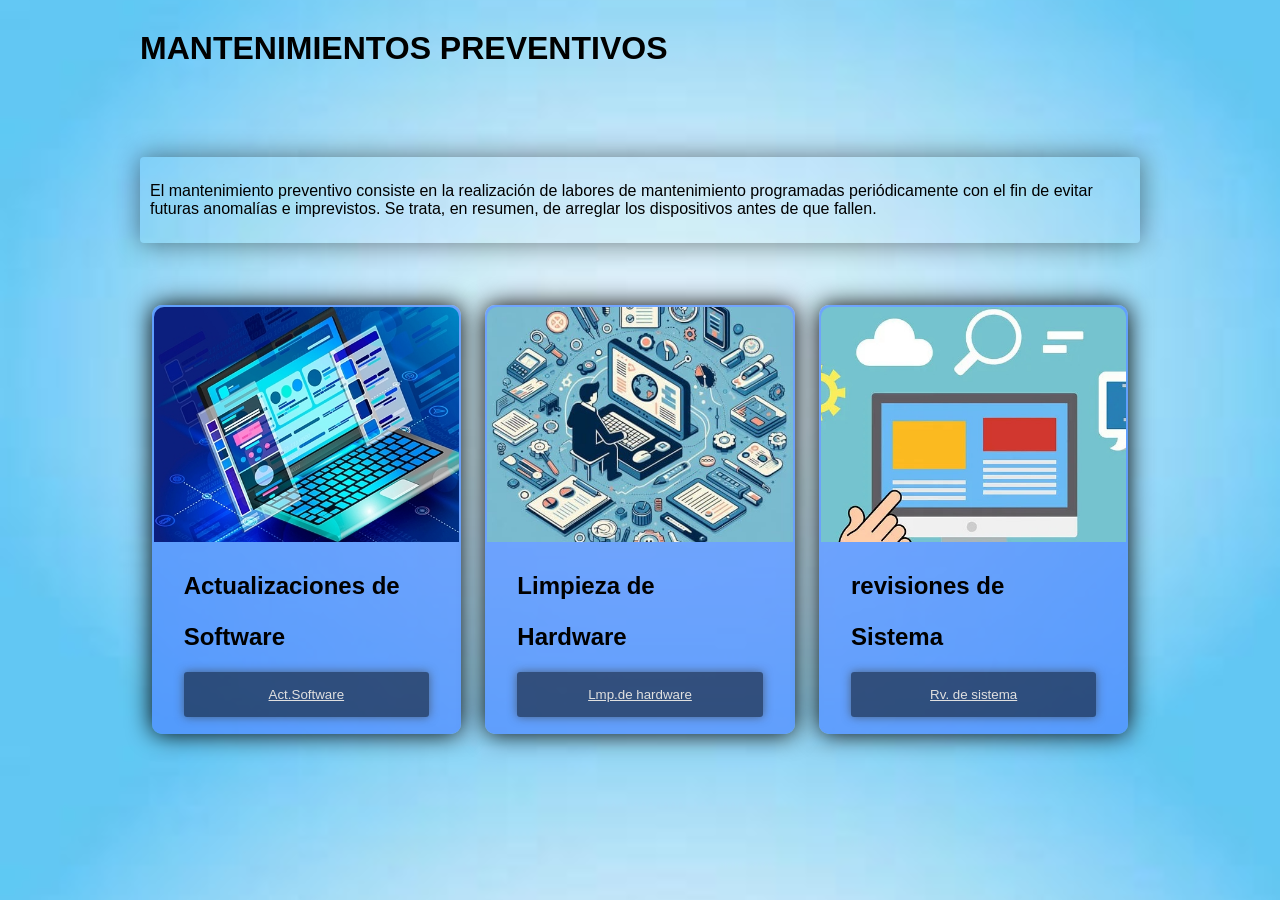
<file: MANTENIMIENTO PREVENTIVO/index-css-Mpreventivo/M.PREVENTIVOS.html>
<!DOCTYPE html>
<html lang="en">
<head>
    <meta charset="UTF-8">
    <meta name="viewport" content="width=device-width,       initial-scale=1.0">
    <title>M.preventivo</title>
    <link rel="stylesheet" href="M.PREVENTIVOS.css">
</head>
<body>
    <header>
        <h1>MANTENIMIENTOS PREVENTIVOS</h1>
            
    </header>
    <div class="parraf-act">
        <p>
        El mantenimiento preventivo consiste en la realización de labores de mantenimiento programadas periódicamente con el fin de evitar futuras anomalías e imprevistos. Se trata, en resumen, de arreglar los dispositivos antes de que fallen.
        </p>
    </div>
    <div class="container-items">
        <div class="item">
            <figure>
                <img src="imagenes-mantenimiento-prvn/imgActSoft/imgActSFT.jpg" alt="producto">
            </figure>
            <div class="info-product">
                <h2>Actualizaciones de Software</h2>
                <button><a href="Act.Software.html" target="_blank">Act.Software</a></button>
            </div>
        </div>
        <div class="item">
            <figure>
                <img src="imagenes-mantenimiento-prvn/imgLimpiezaHRDW/limpiezahadware.jpg" alt="producto">
            </figure>
            <div class="info-product">
                <h2>Limpieza de Hardware</h2>
                <button><a href="lmpz.hardware.html" target="_blank">Lmp.de hardware</a></button>
            </div>
        </div>
        <div class="item">
            <figure>
                <img src="imagenes-mantenimiento-prvn/imgRvsSistema/revisionsistema.jpg" alt="producto">
            </figure>
            <div class="info-product">
                <h2>revisiones de Sistema</h2>
                <button><a href="rvs-sistema.html" target="_blank">Rv. de sistema</a></button>
            </div>
        </div>
        
    </div>
</body>
</html>
</file>
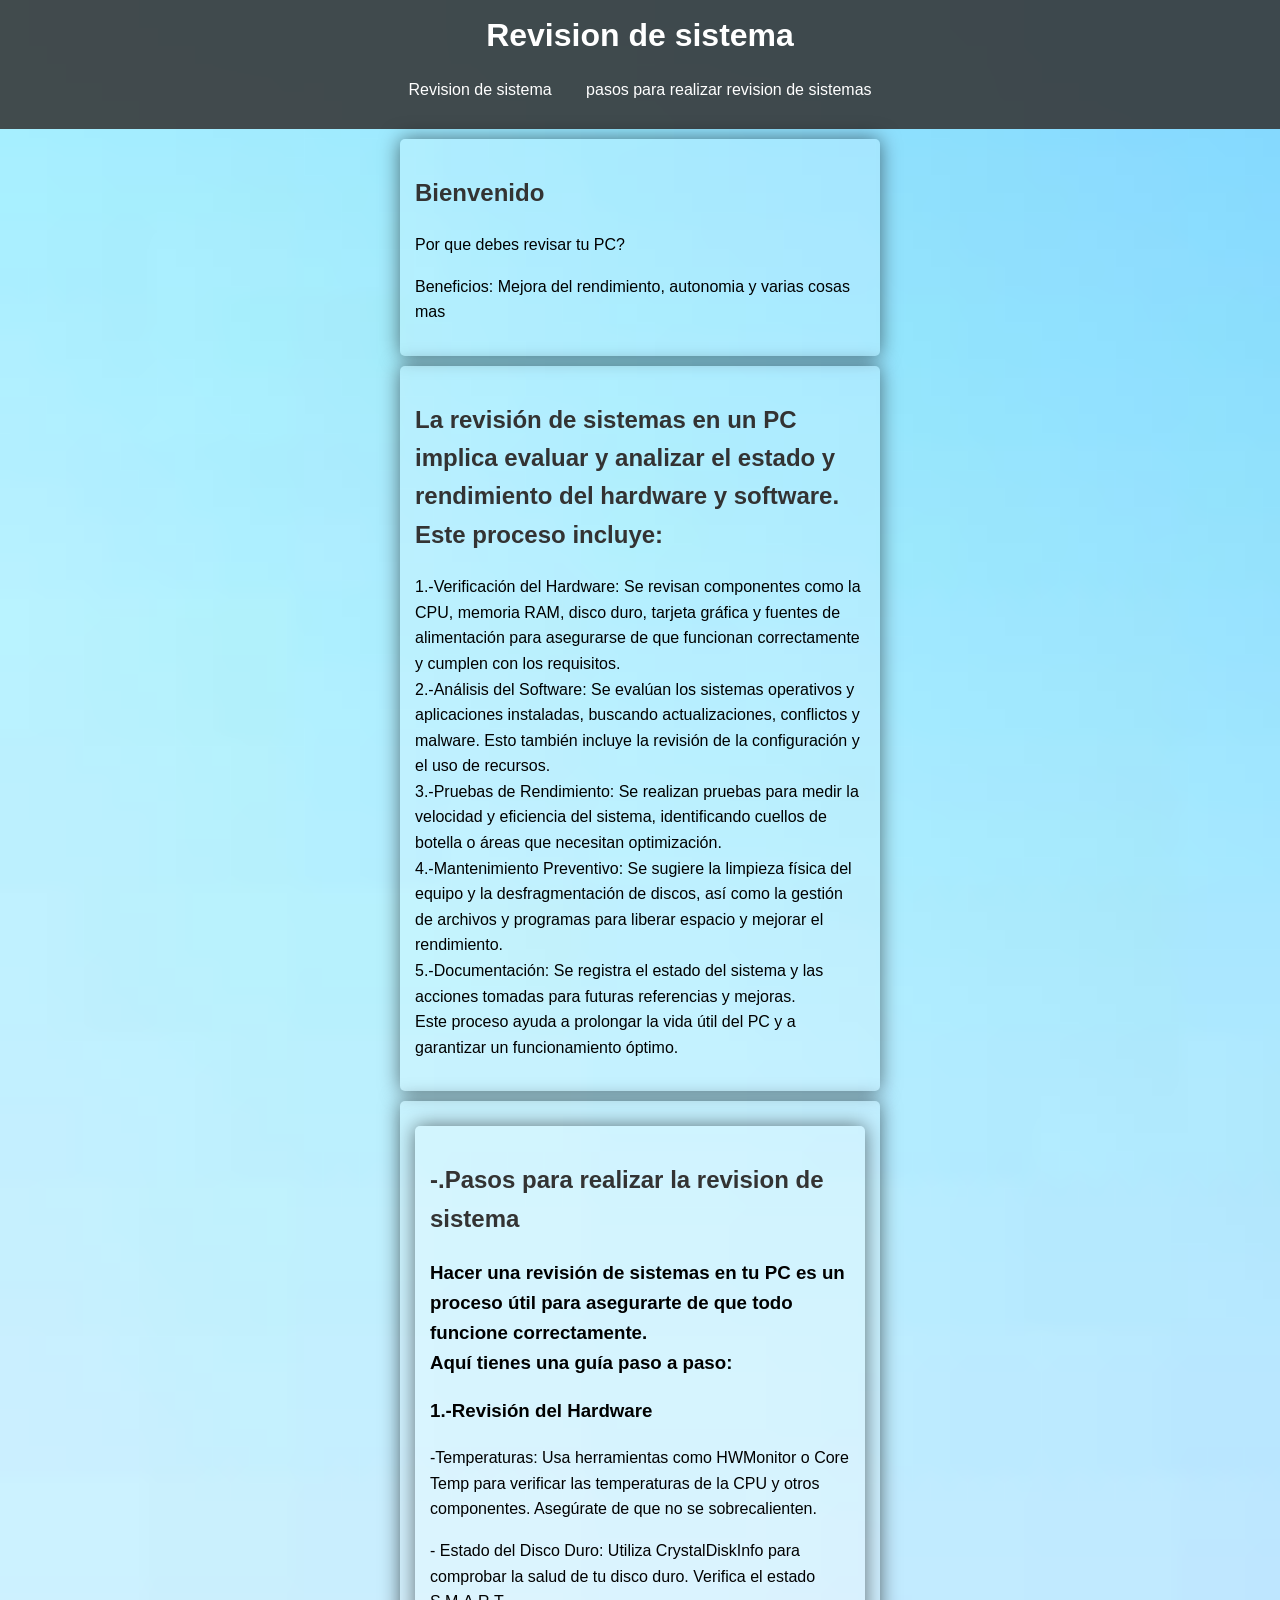
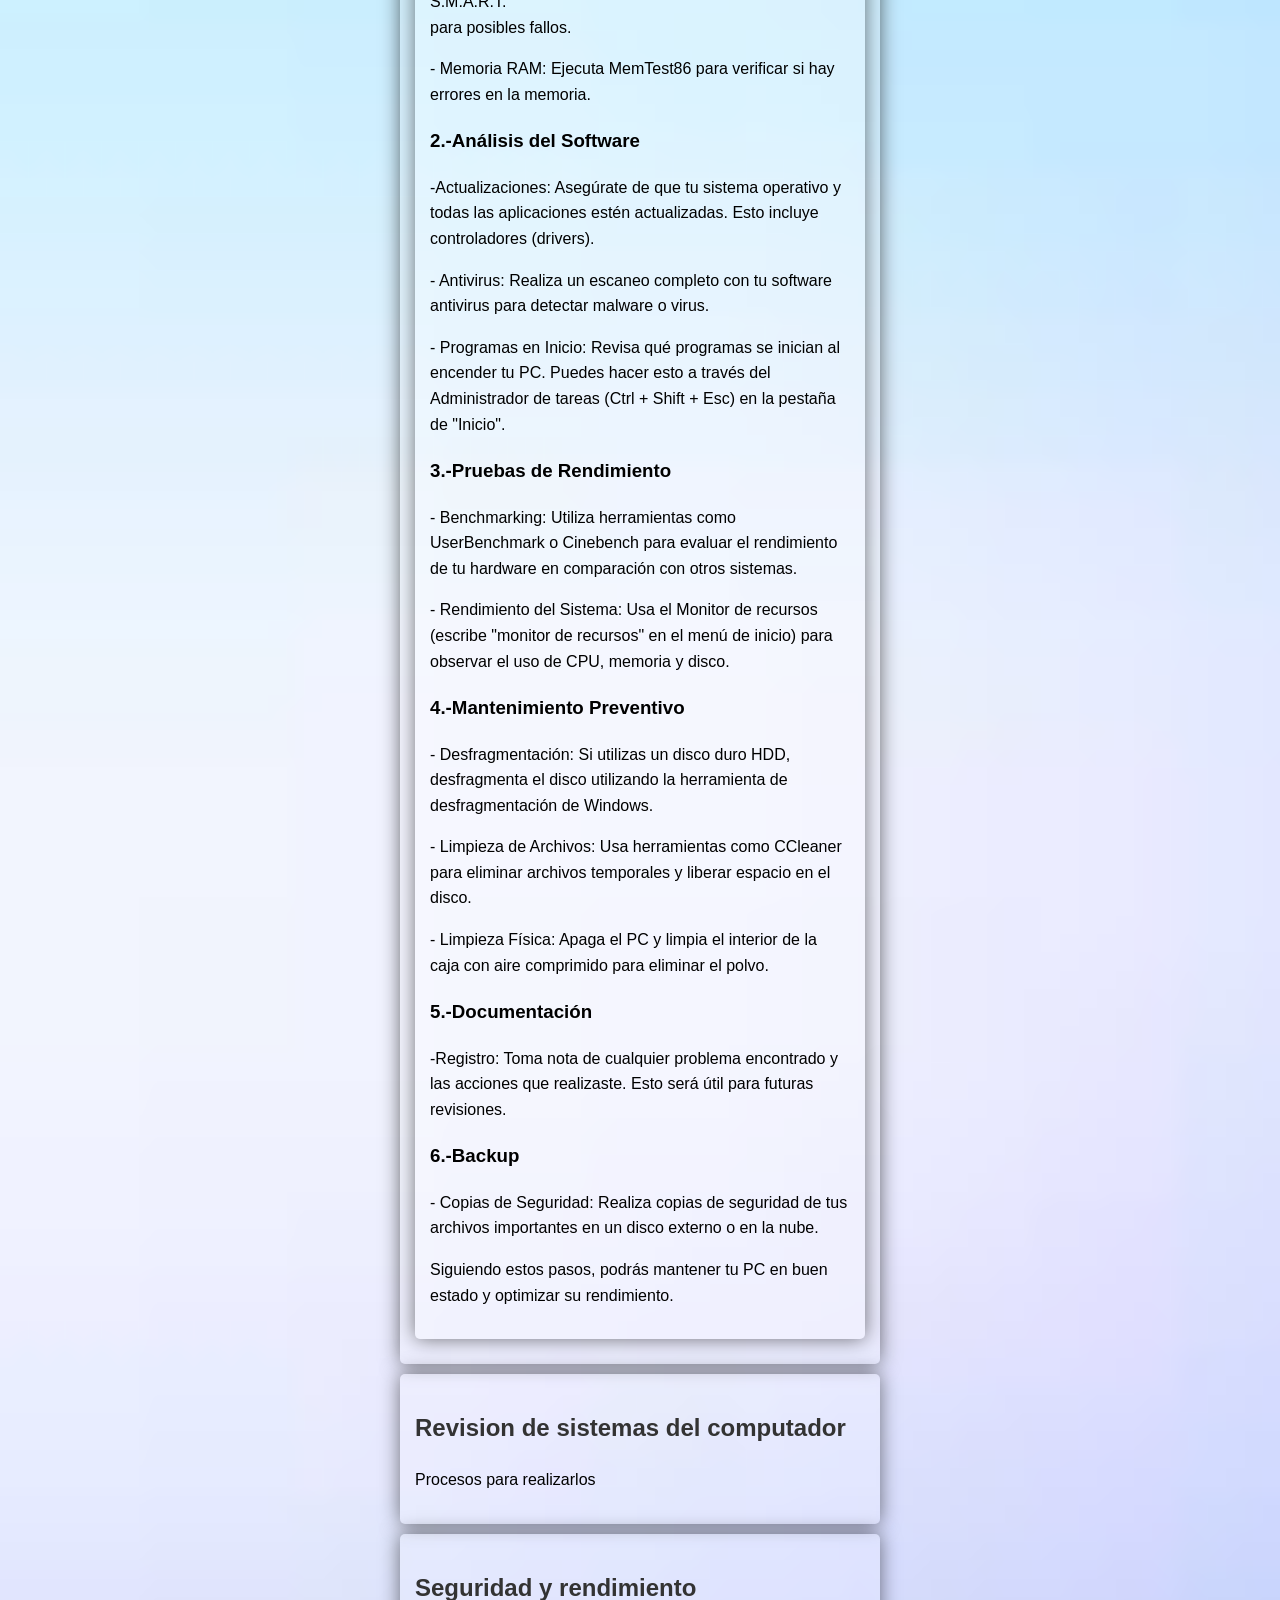
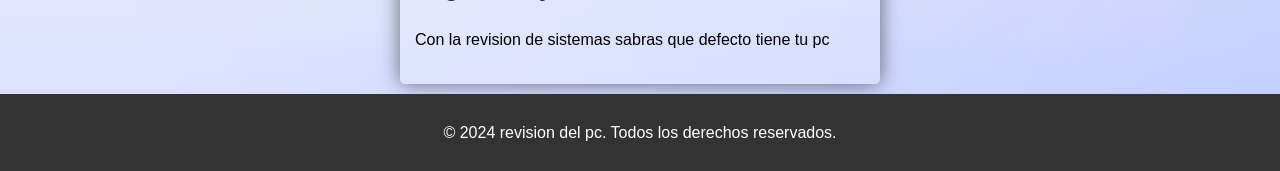
<file: MANTENIMIENTO PREVENTIVO/index-css-Mpreventivo/rvs-sistema.html>
<!DOCTYPE html>
<html lang="es">
<head>
    <meta charset="UTF-8">
    <meta name="viewport" content="width=device-width, initial-scale=1.0">
    <title>Revision de sistema</title>
    <link rel="stylesheet" href="rvs-sistema.css">
</head>
<body>
    <header>
        <h1>Revision de sistema</h1>
        <nav>
            <ul>
                <li><a href="#tipos">Revision de sistema</a></li>
                <li><a href="#guias">pasos para realizar revision de sistemas</a></li>
            </ul>
        </nav>
    </header>
        
    <main>
        <section id="inicio">
            <h2>Bienvenido</h2>
            <p>Por que debes revisar tu PC?</p>
            <p>Beneficios: Mejora del rendimiento, autonomia y varias cosas mas</p>
        </section>

        <section id="tipos">
            <h2>La revisión de sistemas en un PC implica evaluar y analizar el estado y rendimiento del hardware y software. <br>
                Este proceso incluye:</h2>
            <p>
            1.-Verificación del Hardware: Se revisan componentes como la CPU, memoria RAM, disco duro, tarjeta gráfica y fuentes de alimentación para asegurarse de que funcionan correctamente y cumplen con los requisitos. <br>

            2.-Análisis del Software: Se evalúan los sistemas operativos y aplicaciones instaladas, buscando actualizaciones, conflictos y malware. Esto también incluye la revisión de la configuración y el uso de recursos. <br>

            3.-Pruebas de Rendimiento: Se realizan pruebas para medir la velocidad y eficiencia del sistema, identificando cuellos de botella o áreas que necesitan optimización. <br>

            4.-Mantenimiento Preventivo: Se sugiere la limpieza física del equipo y la desfragmentación de discos, así como la gestión de archivos y programas para liberar espacio y mejorar el rendimiento. <br>

            5.-Documentación: Se registra el estado del sistema y las acciones tomadas para futuras referencias y mejoras. <br>

            Este proceso ayuda a prolongar la vida útil del PC y a garantizar un funcionamiento óptimo. <br>
            </p>
        </section>

        <section id="guias">
            
            
            <section>    
                <h2>-.Pasos para realizar la revision de sistema</h2>
                
                <h3>Hacer una revisión de sistemas en tu PC es un proceso útil para asegurarte de que todo funcione correctamente. <br>
                Aquí tienes una guía paso a paso:</h3>

<h3>1.-Revisión del Hardware</h3>

    <p>-Temperaturas: Usa herramientas como HWMonitor o Core Temp para verificar las temperaturas de la CPU y otros componentes.
    Asegúrate de que no se sobrecalienten.</p>
    <p>- Estado del Disco Duro: Utiliza CrystalDiskInfo para comprobar la salud de tu disco duro. Verifica el estado S.M.A.R.T. <br> 
    para posibles fallos.</p>
    <p>- Memoria RAM: Ejecuta MemTest86 para verificar si hay errores en la memoria.</p> 

<h3>2.-Análisis del Software</h3>

    <p>-Actualizaciones: Asegúrate de que tu sistema operativo y todas las aplicaciones estén actualizadas. Esto incluye controladores (drivers). </p>
    <p>- Antivirus: Realiza un escaneo completo con tu software antivirus para detectar malware o virus.</p>
    <p>- Programas en Inicio: Revisa qué programas se inician al encender tu PC. Puedes hacer esto a través del Administrador de tareas (Ctrl + Shift + Esc) en la pestaña de "Inicio". </p>

<h3>3.-Pruebas de Rendimiento</h3>

    <p>- Benchmarking: Utiliza herramientas como UserBenchmark o Cinebench para evaluar el rendimiento de tu hardware en comparación con otros sistemas. 
    <p>- Rendimiento del Sistema: Usa el Monitor de recursos (escribe "monitor de recursos" en el menú de inicio) para observar el uso de CPU, memoria y disco. </p></p>

    <h3>4.-Mantenimiento Preventivo</h3>

    <p>- Desfragmentación: Si utilizas un disco duro HDD, desfragmenta el disco utilizando la herramienta de desfragmentación de Windows. </p>
    <p>- Limpieza de Archivos: Usa herramientas como CCleaner para eliminar archivos temporales y liberar espacio en el disco. </p>
    <p>- Limpieza Física: Apaga el PC y limpia el interior de la caja con aire comprimido para eliminar el polvo.</p>

<h3>5.-Documentación</h3>

<p>-Registro: Toma nota de cualquier problema encontrado y las acciones que realizaste. Esto será útil para futuras revisiones. </p>

<h3>6.-Backup</h3>

<p>- Copias de Seguridad: Realiza copias de seguridad de tus archivos importantes en un disco externo o en la nube. </p>

<p>Siguiendo estos pasos, podrás mantener tu PC en buen estado y optimizar su rendimiento.</p>
            </section>
        </section>

        <section id="novedades">
            <h2>Revision de sistemas del computador</h2>
            <p>Procesos para realizarlos</p>
        </section>

        <section id="seguridad">
            <h2>Seguridad y rendimiento</h2>
            <p>Con la revision de sistemas sabras que defecto tiene tu pc</p>
        </section>
    </main>

    <footer>
        <p>&copy; 2024 revision del pc. Todos los derechos reservados.</p>
    </footer>
</body>
</html>
</file>
<file: index.css>
body {
            font-family: Arial, sans-serif;
            margin: 0;
            background-image: url('https://static.vecteezy.com/system/resources/previews/009/749/967/non_2x/wave-background-in-blue-color-with-line-elements-technology-startup-game-suitable-for-websites-mobile-applications-posters-games-printing-and-more-free-vector.jpg');
            background-size: cover;
            background-repeat: no-repeat;
            background-position: center;
            background-attachment: fixed;
        }
            
        
        

        header {
            border-radius: 14px;
            padding: 10px 10px;
            text-align: center;
            box-shadow: 0 0 20px #000000ce;
            backdrop-filter: blur(28px);
            background-size: cover;
            background-repeat: no-repeat;
            min-width: 100%;
            
            
        }
        header h1{
            color: rgb(21, 0, 89)
        }

        .sub-ttl{
            color: #191e4bb9;
        }
        
        nav a {
            margin: 0 15px;
            color: #000000;
            text-decoration: none;
        }
        
        section {
            margin: 20px 20% 20px 20%;
            padding: 20px;
            background: transparent;
            border: 2px solid rgba(69, 72, 106, 0.421);
            backdrop-filter: blur(17px);
            border-radius: 20px;
            box-shadow: 0 0 30px rgba(26, 26, 26, 0.753);
            color: rgba(37, 37, 37, 0.911);
        }

        
        
        h2 {
            color: rgba(29, 29, 29, 0.747);

        }

        h3 {
            color: rgba(1, 14, 41, 0.911);
        }

        a {
            color: rgb(0, 36, 90);
        }


        footer {
            text-align: center;
            padding: 20px;
            background: #4665839c;
            color: rgb(238, 238, 238);
            position: relative;
            bottom: 0;
            width: 100%;
        }
        
        .form-1 {
            background-color: #2175ce3a;
            box-shadow: 0 0 10px rgba(83, 83, 83, 0.514);
            border-radius: 3px;
        }
        
        #nombre {
            border-radius: 5px;
            border: #000000;
        }
        #email {
            border-radius: 5px;
            border: #000000;
        }

        #enviar {
            border-radius: 5px;
            border: #000000;
        }


        .text-1 {
            margin: 15px;
            box-shadow: 0 0 20px rgba(32, 26, 26, 0.774);
        
        }
        
        span {
            color: #000000;
        }
        
        footer {
            border-radius: 5px;
            box-shadow: 0 0 17px black;
        
        }

        footer a {
            color: rgb(11, 27, 71);
        }
</file>
<file: ERRORES DE HARWARE/erroresHardware.css>
body {
    font-family: Arial, sans-serif;
    margin: 0;
    padding: 0;
    background-color: #f4f4f9;
    color: #333;
}
header {
    background-color: #2c3e50;
    color: #ecf0f1;
    padding: 20px 0;
    text-align: center;
}
header h1 {
    margin: 0;
    font-size: 2.5rem;
}
nav {
    background-color: #34495e;
    padding: 10px;
}
nav ul {
    list-style: none;
    margin: 0;
    padding: 0;
    display: flex;
    justify-content: center;
}
nav ul li {
    margin: 0 15px;
}
nav ul li a {
    color: #ecf0f1;
    text-decoration: none;
    font-size: 1.2rem;
}
nav ul li a:hover {
    text-decoration: underline;
}
main {
    padding: 20px;
}
.section {
    margin-bottom: 40px;
}
.section h2 {
    font-size: 2rem;
    margin-bottom: 10px;
    color: #2c3e50;
}
.section p {
    font-size: 1.1rem;
    line-height: 1.6;
}
.section ul {
    margin-top: 10px;
    padding-left: 20px;
}
.section ul li {
    font-size: 1rem;
    margin-bottom: 5px;
}
footer {
    background-color: #2c3e50;
    color: #ecf0f1;
    text-align: center;
    padding: 10px 0;
    position: relative;
    bottom: 0;
    width: 100%;
}
footer p {
    margin: 0;
}
.card {
    background-color: #fff;
    border: 1px solid #ddd;
    border-radius: 8px;
    box-shadow: 0 4px 8px rgba(0, 0, 0, 0.1);
    margin: 20px 0;
    padding: 20px;
}
.card h3 {
    margin-top: 0;
}
.card p {
    margin-bottom: 10px;
}
</file>
<file: ERRORES DE SOFTWARE/errores de soft.css>
body {
            font-family: Arial, sans-serif;
            margin: 0;
            padding: 20px;
            background-color: #f4f4f4;
        }
        .container {
            max-width: 800px;
            margin: auto;
            background: white;
            padding: 20px;
            border-radius: 10px;
            box-shadow: 0 0 10px rgba(0, 0, 0, 0.1);
        }
        h1, h2 {
            color: #333;
        }
        ul {
            list-style-type: square;
        }
        .error {
            margin-bottom: 20px;
        }
</file>
<file: MANTENIMIENTO PREVENTIVO/index-css-Mpreventivo/Act.Software.css>
body {
    font-family: Arial, sans-serif;
    line-height: 1.6;
    margin: 0;
    padding: 0;
    background: url(imagenes-mantenimiento-prvn/background-total.jpg);
    background-size: cover;
}

header {
    background: #333333de;
    color: #fff;
    padding: 10px 0;
    text-align: center;
}

header h1 {
    margin: 0;
}

nav ul {
    list-style: none;
    padding: 0;
}

nav ul li {
    display: inline;
    margin: 0 15px;
}

nav ul li a {
    color: #fff;
    text-decoration: none;
}

nav ul li a:hover {
    text-decoration: underline;
}

main {
    padding-left: 400px;
    padding-right: 400px;
}

section {
    background: #ffffff2f;
    margin: 10px 0;
    padding: 15px;
    border-radius: 5px;
    box-shadow: 0 0 20px rgba(0, 0, 0, 0.534);
}

.act-win {
    box-shadow:  0 0 10px rgba(12, 43, 65, 0.644);
}

u {
    color: rgb(29, 32, 32);
    text-shadow: 0 0 3px #00f7ffa6;
    
}

h2 {
    color: #333;
}

form {
    display: flex;
    flex-direction: column;
}

form label {
    margin-top: 10px;
}

form input, form textarea {
    padding: 10px;
    margin-top: 5px;
    border: 1px solid #ccc;
    border-radius: 5px;
}

form button {
    margin-top: 10px;
    padding: 10px;
    background-color: #333;
    color: white;
    border: none;
    border-radius: 5px;
    cursor: pointer;
}

form button:hover {
    background-color: #555;
}

footer {
    text-align: center;
    padding: 10px 0;
    background: #333;
    color: white;
    position: relative;
    bottom: 0;
    width: 100%;
}
</file>
<file: MANTENIMIENTO PREVENTIVO/index-css-Mpreventivo/lmpz.hardware.css>
body {
    font-family: Arial, sans-serif;
    line-height: 1.6;
    margin: 0;
    padding: 0;
    background: url(imagenes-mantenimiento-prvn/background-total.jpg);
    background-size: cover;
            
}

header {
    background: #333333de;
    color: #fff;
    padding: 10px 0;
    text-align: center;
}

header h1 {
    margin: 0;
}

nav ul {
    list-style: none;
    padding: 0;
}

nav ul li {
    display: inline;
    margin: 0 15px;
}

nav ul li a {
    color: #fff;
    text-decoration: none;
}

nav ul li a:hover {
    text-decoration: underline;
}

main {
    padding-left: 400px;
    padding-right: 400px;
}

section {
    background: #ffffff63;
    margin: 10px 0;
    padding: 15px;
    border-radius: 5px;
    box-shadow: 0 0 20px rgba(0, 0, 0, 0.534);
    backdrop-filter: blur(14px);
}

.act-win {
    box-shadow:  0 0 10px rgba(12, 43, 65, 0.644);
    backdrop-filter: blur(5px);
    background-color: #7baee223;
}

u {
    color: rgb(29, 32, 32);
    text-shadow: 0 0 3px #00f7ffa6;
    
}

h2 {
    color: #333;
}

form {
    display: flex;
    flex-direction: column;
}

form label {
    margin-top: 10px;
}

form input, form textarea {
    padding: 10px;
    margin-top: 5px;
    border: 1px solid #ccc;
    border-radius: 5px;
}

form button {
    margin-top: 10px;
    padding: 10px;
    background-color: #333;
    color: white;
    border: none;
    border-radius: 5px;
    cursor: pointer;
}

form button:hover {
    background-color: #555;
}

footer {
    text-align: center;
    padding: 10px 0;
    background: #333;
    color: white;
    position: relative;
    bottom: 0;
    width: 100%;
}
</file>
<file: MANTENIMIENTO PREVENTIVO/index-css-Mpreventivo/M.PREVENTIVOS.css>
/* Globales */
*::after,
*::before,
*{
    margin: 0
    ;padding: 0
    ;box-sizing: border-box;
}

body{
    margin: 0 auto
    ;max-width: 1000px
    ;font-family: Verdana,Tahoma, sans-serif
    ;color: #000000
    ;background: url(fondoMP/fondo-man-preventivo.jpg);
    background-size: cover;
}



img {
    max-width: 100%;
}
/* header */
header {
    display: flex
    ;justify-content: space-between
    ;padding: 30px 0 40px 0;
}

.parraf-act {
    margin: 5%;
    margin-left: 0
    ;margin-right: 0
    ;box-shadow: 0 0 26px rgba(0, 0, 0, 0.479)
    ;border-radius: 4px;
    padding-top: 25px;
    padding-bottom: 25px;
    padding-left: 10px;
    padding-right: 10px;

}

.container-icon {
    position: relative;
}

.count-products {
    position: absolute
    ;top: 55%
    ;right: 0
    
    ;background-color: #000
    ;color: #fff
    ;width: 25px
    ;height: 25px
    
    ;display: flex
    ;justify-content: center
    ;align-items: center
    ;border-radius: 50%;
}

.container-cart-products {
    position: absolute;
    top: 50px;
    right: 0s;

    background-color: #191a24e7;
    width: 280px;
    z-index: 1;
    
}

.cart-product {
    display: flex;
    justify-content: space-between;
    padding: 15px;
    
}



.titulo-producto-carrito {
    font-size: 20px;
}



/* main */
.container-items {
    display: grid
    ;grid-template-columns: repeat(3, 1fr)
    ;gap: 1px
    
}

.item{
    border-radius: 10px
    ;border: 2.8px #ec656500 solid
    ;background-color: rgba(79, 140, 255, 0.747)
    ;margin: 3.5%
    ;box-shadow: 0 0 25px rgb(0, 0, 0);
}

.item:hover{
    box-shadow: 0 16px 22px rgba(0, 0, 0, 0.788)
    ;border: 2px rgba(12, 166, 226, 0.918) solid;
}

.item img {
    width: 100%
    ;height: 300%
    ;object-fit: cover
    ;border-radius: 10px 10px 0 0
    ;transition: all .4s;
}

.item figure{
    overflow: hidden;
}

.item:hover img {
transform: scale(1.2);
}

.info-product {
    padding: 15px 30px
    ;line-height: 2.1
    ;display: flex
    ;flex-direction: column
    ;gap: 10px;
    
}



.info-product button {
    border: none 
    ;background-color: #00000080
    ;color: rgb(255, 255, 255)
    ;padding: 15px 10px
    ;cursor: pointer
    ;border-radius: 3px
    ;box-shadow: 0 0 10px rgba(61, 61, 61, 0.637)
    ;transition: all .4s;
}

a {
    color: rgb(224, 224, 224);
}
</file>
<file: MANTENIMIENTO PREVENTIVO/index-css-Mpreventivo/rvs-sistema.css>
body {
    font-family: Arial, sans-serif;
    line-height: 1.6;
    margin: 0;
    padding: 0;
    background: url(imagenes-mantenimiento-prvn/background-total.jpg);
    background-size: cover;
}

header {
    background: #333333de;
    color: #fff;
    padding: 10px 0;
    text-align: center;
}

header h1 {
    margin: 0;
}

nav ul {
    list-style: none;
    padding: 0;
}

nav ul li {
    display: inline;
    margin: 0 15px;
}

nav ul li a {
    color: #fff;
    text-decoration: none;
}

nav ul li a:hover {
    text-decoration: underline;
}

main {
    padding-left: 400px;
    padding-right: 400px;
}

section {
    background: #ffffff2f;
    margin: 10px 0;
    padding: 15px;
    border-radius: 5px;
    box-shadow: 0 0 20px rgba(0, 0, 0, 0.534);
}

.act-win {
    box-shadow:  0 0 10px rgba(12, 43, 65, 0.644);
}

u {
    color: rgb(29, 32, 32);
    text-shadow: 0 0 3px #00f7ffa6;
    
}

h2 {
    color: #333;
}

form {
    display: flex;
    flex-direction: column;
}

form label {
    margin-top: 10px;
}

form input, form textarea {
    padding: 10px;
    margin-top: 5px;
    border: 1px solid #ccc;
    border-radius: 5px;
}

form button {
    margin-top: 10px;
    padding: 10px;
    background-color: #333;
    color: white;
    border: none;
    border-radius: 5px;
    cursor: pointer;
}

form button:hover {
    background-color: #555;
}

footer {
    text-align: center;
    padding: 10px 0;
    background: #333;
    color: white;
    position: relative;
    bottom: 0;
    width: 100%;
}
</file>
